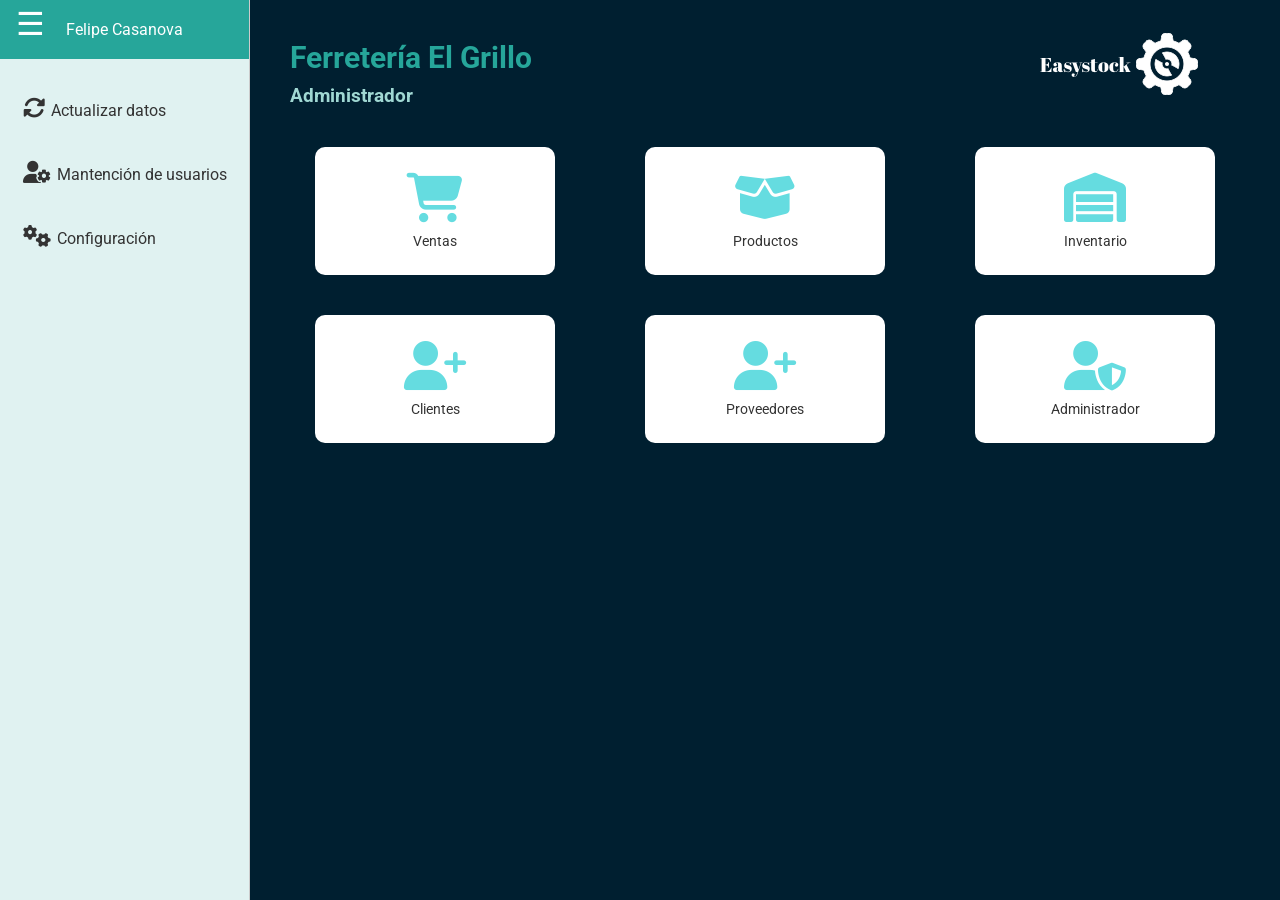
<file: index.html>
<!DOCTYPE html>
<html lang="es">
<head>
    <meta charset="utf-8" />
    <meta name="viewport" content="width=device-width, initial-scale=1.0" />
    <title>EasyStock</title>
    <link rel="preconnect" href="https://fonts.googleapis.com">
<link rel="preconnect" href="https://fonts.gstatic.com" crossorigin>
<link href="https://fonts.googleapis.com/css2?family=DM+Sans:ital,opsz,wght@0,9..40,100..1000;1,9..40,100..1000&family=Lora:ital,wght@0,400..700;1,400..700&family=Montserrat:ital,wght@0,100..900;1,100..900&family=Noto+Sans:ital,wght@0,100..900;1,100..900&family=Roboto:ital,wght@0,100..900;1,100..900&display=swap" rel="stylesheet">
 <link rel="stylesheet" href="./stylesheet.css">
 <link rel="stylesheet" href="https://cdnjs.cloudflare.com/ajax/libs/font-awesome/6.5.0/css/all.min.css">

 
</head>
<body>
    
  <div class="sidebar">
    <div class="menu-icon">&#9776;
    </div>
    <div class="user-info">Felipe Casanova
    </div>
    <div class="menu">
      <span>
        <a href="./index.html" class="menu-itemfav"><i class="fas fa-sync-alt"></i> Actualizar datos</a href="./index.html">
      </span>
     <span>
 <a href="./index.html" class="menu-itemcom"><i class="fas fa-user-cog"></i> Mantención de usuarios</a>
     </span>
     <span>
      <a href="./index.html" class="menu-itemlog"><i class="fas fa-cogs"></i> Configuración</a>
      </span>
      </div>
  </div>

    <div class="main-content">
<a href="./index.html">
         <img class="contenedor-m" src="./image/icono.png" alt="Logo">
    </a>


    <h1>Ferretería El Grillo</h1>
    <h3>Administrador</h3>
        <div class="icon-grid">
            <a class="icon-button" href="./Ventas/gestionven.html"><i class="fas fa-shopping-cart"></i>
                Ventas
            </a>
            <a class="icon-button"><i class="fas fa-box-open"></i>
                Productos
            </a>
            <a class="icon-button"><i class="fas fa-warehouse"></i>
                Inventario
            </a>
            
            <a class="icon-button" href="./Clientes/clientes.html"><i class="fas fa-user-plus"></i>
                 Clientes
            </a>

            <a class="icon-button" href="./Proveedor/Proveedor.html" target="_self"><i class="fas fa-user-plus"></i>
                 Proveedores
            </a>

            <a class="icon-button"><i class="fas fa-user-shield"></i>
                Administrador
            </a>
        </div>
    </div>
    <!--  -->
</body>
</html>
</file>
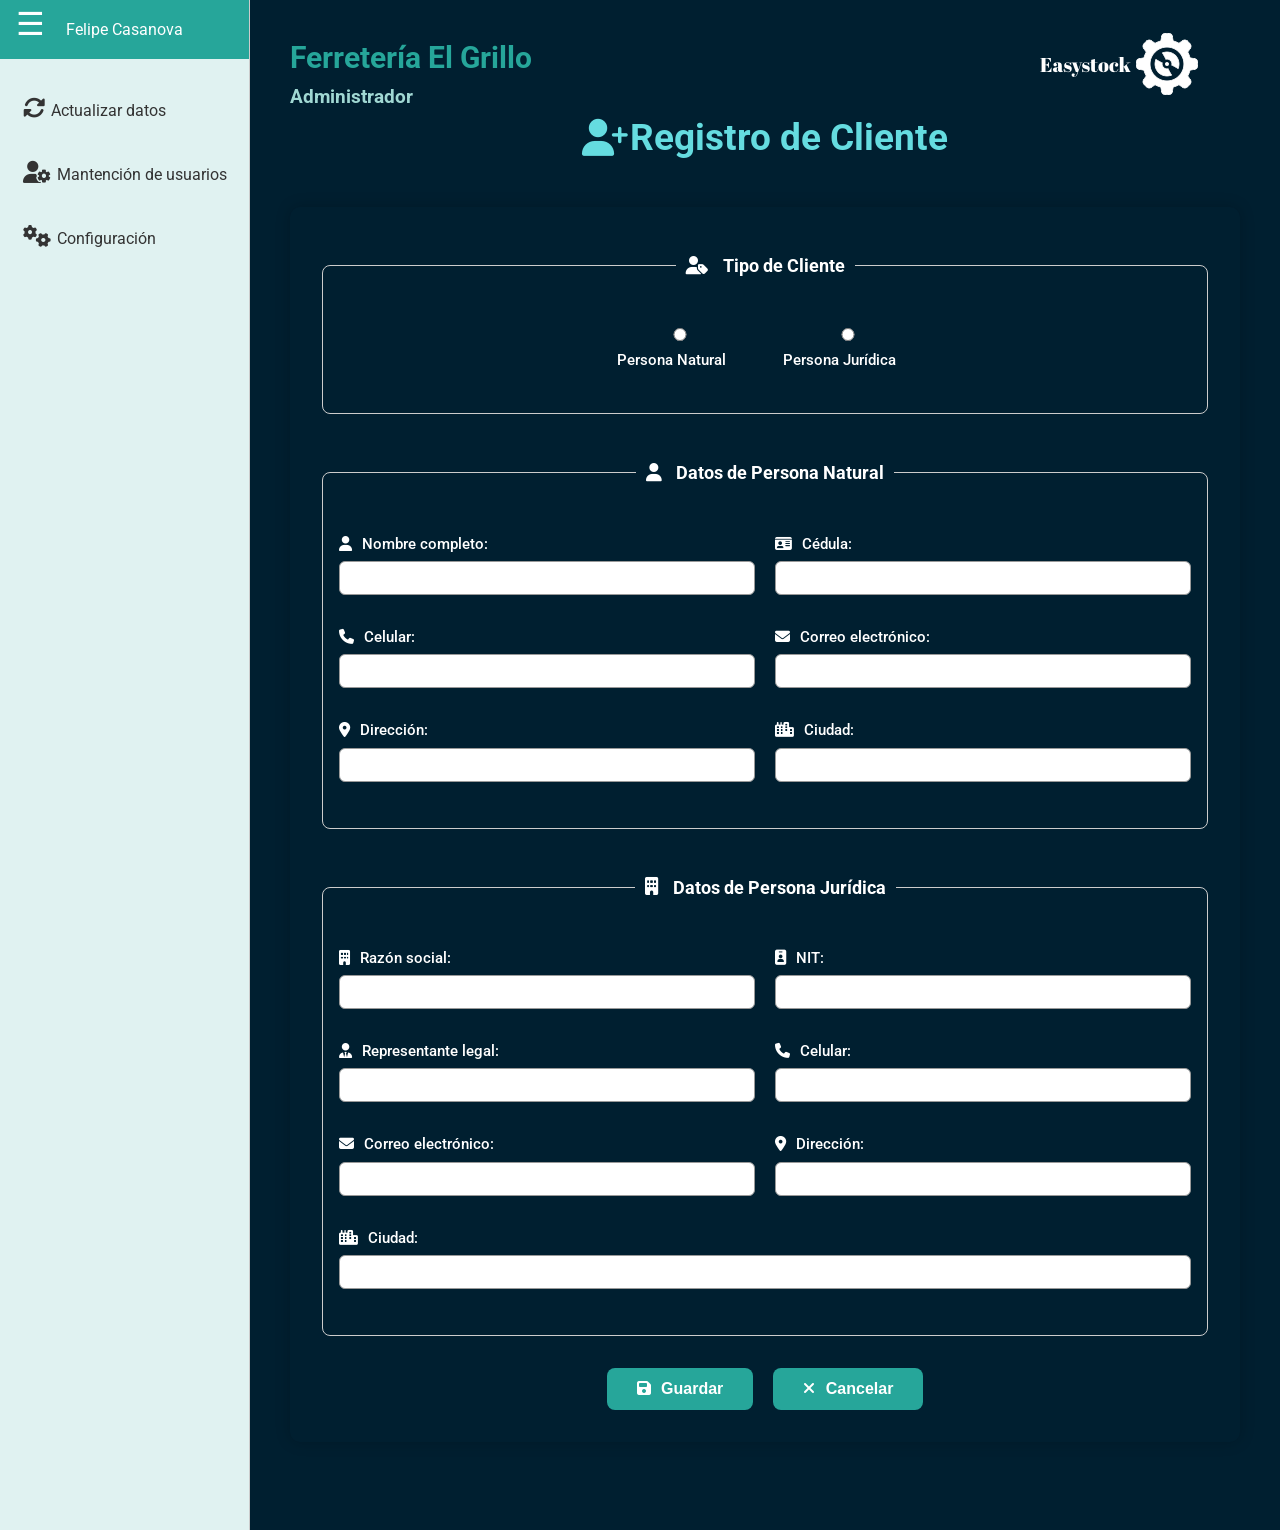
<file: Clientes/clientes.html>
<!DOCTYPE html>
<html lang="es">
<head>
  <meta charset="utf-8" />
  <meta name="viewport" content="width=device-width, initial-scale=1.0" />
  <title>EasyStock | Cliente</title>
  <link rel="preconnect" href="https://fonts.googleapis.com">
  <link rel="preconnect" href="https://fonts.gstatic.com" crossorigin>
  <link href="https://fonts.googleapis.com/css2?family=DM+Sans&family=Lora&family=Montserrat&family=Noto+Sans&family=Roboto&display=swap" rel="stylesheet">
  <link rel="stylesheet" href="../Styles/clientes.css">
  <link rel="stylesheet" href="https://cdnjs.cloudflare.com/ajax/libs/font-awesome/6.5.0/css/all.min.css">
</head>
<body>

  <div class="sidebar">
    <div class="menu-icon">&#9776;</div>
    <div class="user-info">Felipe Casanova</div>
    <div class="menu">
      <span><a href="./index.html"><i class="fas fa-sync-alt"></i> Actualizar datos</a></span>
      <span><a href="./index.html" class="menu-itemcom"><i class="fas fa-user-cog"></i> Mantención de usuarios</a></span>
      <span><a href="./index.html" class="menu-itemlog"><i class="fas fa-cogs"></i> Configuración</a></span>
    </div>
  </div>

  <div class="main-content">
    <a href="./index.html">
      <img class="contenedor-m" src="../image/icono.png" alt="Logo">
    </a>

    <h1>Ferretería El Grillo</h1>
    <h4>Administrador</h4>

    <div class="registro">
      <h3><i class="fas fa-user-plus"></i> Registro de Cliente</h3>
    </div>

    <form action="#" method="POST" class="formulario-cliente" onsubmit="mostrarAlerta(); return false;">
      
      <fieldset>
        <legend><i class="fas fa-user-tag"></i> Tipo de Cliente</legend>
        <div class="grupo-radio">
          <label><input type="radio" name="tipo_cliente" value="Persona Natural"> Persona Natural</label>
          <label><input type="radio" name="tipo_cliente" value="Persona Jurídica"> Persona Jurídica</label>
        </div>
      </fieldset>

      <fieldset>
        <legend><i class="fas fa-user"></i> Datos de Persona Natural</legend>
        
        <div class="form-row">
          <div class="form-group">
            <label for="nombre"><i class="fas fa-user"></i> Nombre completo:</label>
            <input type="text" id="nombre" name="nombre">
          </div>
          <div class="form-group">
            <label for="cedula"><i class="fas fa-id-card"></i> Cédula:</label>
            <input type="text" id="cedula" name="cedula">
          </div>
        </div>

        <div class="form-row">
          <div class="form-group">
            <label for="celular"><i class="fas fa-phone"></i> Celular:</label>
            <input type="tel" id="celular" name="celular">
          </div>
          <div class="form-group">
            <label for="email"><i class="fas fa-envelope"></i> Correo electrónico:</label>
            <input type="email" id="email" name="email">
          </div>
        </div>

        <div class="form-row">
          <div class="form-group">
            <label for="direccion"><i class="fas fa-map-marker-alt"></i> Dirección:</label>
            <input type="text" id="direccion" name="direccion">
          </div>
          <div class="form-group">
            <label for="ciudad"><i class="fas fa-city"></i> Ciudad:</label>
            <input type="text" id="ciudad" name="ciudad">
          </div>
        </div>
      </fieldset>

       <fieldset>
        <legend><i class="fas fa-building"></i> Datos de Persona Jurídica</legend>

        <div class="form-row">
          <div class="form-group">
            <label for="razon_social"><i class="fas fa-building"></i> Razón social:</label>
            <input type="text" id="razon_social" name="razon_social">
          </div>
          <div class="form-group">
            <label for="nit"><i class="fas fa-id-badge"></i> NIT:</label>
            <input type="text" id="nit" name="nit">
          </div>
        </div>

        <div class="form-row">
          <div class="form-group">
            <label for="representante"><i class="fas fa-user-tie"></i> Representante legal:</label>
            <input type="text" id="representante" name="representante">
          </div>
          <div class="form-group">
            <label for="celular_juridico"><i class="fas fa-phone"></i> Celular:</label>
            <input type="tel" id="celular_juridico" name="celular_juridico">
          </div>
        </div>

        <div class="form-row">
          <div class="form-group">
            <label for="email_juridico"><i class="fas fa-envelope"></i> Correo electrónico:</label>
            <input type="email" id="email_juridico" name="email_juridico">
          </div>
          <div class="form-group">
            <label for="direccion_juridico"><i class="fas fa-map-marker-alt"></i> Dirección:</label>
            <input type="text" id="direccion_juridico" name="direccion_juridico">
          </div>
        </div>

        <div class="form-row">
          <div class="form-group">
            <label for="ciudad_juridico"><i class="fas fa-city"></i> Ciudad:</label>
            <input type="text" id="ciudad_juridico" name="ciudad_juridico">
          </div>
        </div>
      </fieldset>

      
      <div class="form-buttons">
        <button type="submit" class="btn-guardar">
          <i class="fas fa-save"></i> Guardar
        </button>
        <button type="reset" class="btn-cancelar">
          <i class="fas fa-times"></i> Cancelar
        </button>
      </div>

    </form>
  </div>
</body>
</html>
</file>
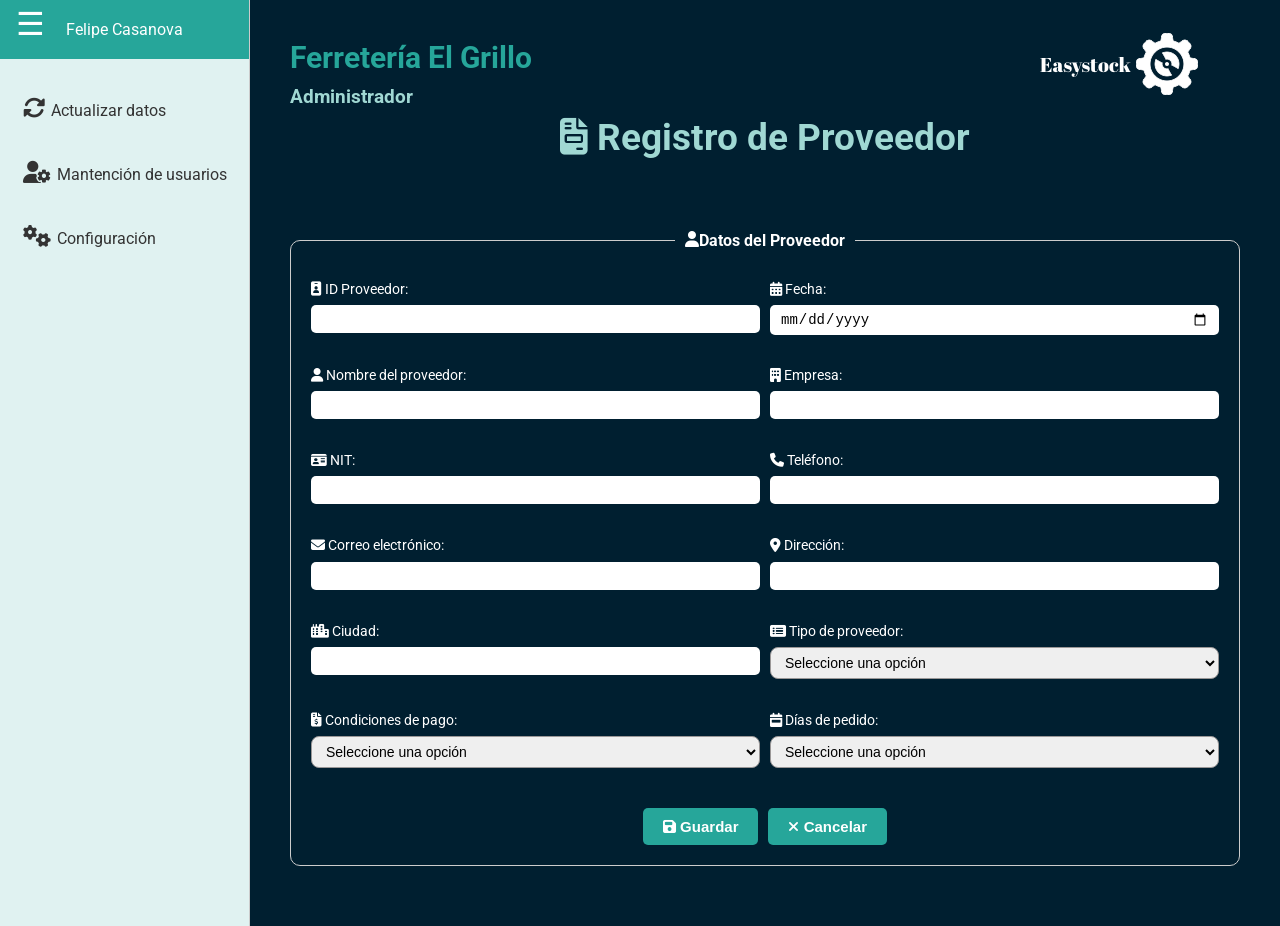
<file: Proveedor/proveedor.html>
<!DOCTYPE html>
<html lang="es">
<head>
  <meta charset="utf-8" />
  <meta name="viewport" content="width=device-width, initial-scale=1.0" />
  <title>EasyStock | Proveedor</title>
  
  <link rel="preconnect" href="https://fonts.googleapis.com">
  <link rel="preconnect" href="https://fonts.gstatic.com" crossorigin>
  <link href="https://fonts.googleapis.com/css2?family=DM+Sans&family=Lora&family=Montserrat&family=Noto+Sans&family=Roboto&display=swap" rel="stylesheet">
  <link rel="stylesheet" href="../Styles/proveedor.css">
  <link rel="stylesheet" href="https://cdnjs.cloudflare.com/ajax/libs/font-awesome/6.5.0/css/all.min.css">
</head>
<body>

  <div class="sidebar">
    <div class="menu-icon">&#9776;</div>
    <div class="user-info">Felipe Casanova</div>
    <div class="menu">
      <span><a href="./index.html"><i class="fas fa-sync-alt"></i> Actualizar datos</a></span>
      <span><a href="./index.html" class="menu-itemcom"><i class="fas fa-user-cog"></i> Mantención de usuarios</a></span>
      <span><a href="./index.html" class="menu-itemlog"><i class="fas fa-cogs"></i> Configuración</a></span>
    </div>
  </div>

  <div class="main-content">
    <a href="./index.html">
      <img class="contenedor-m" src="../image/icono.png" alt="Logo">
    </a>

    <h1>Ferretería El Grillo</h1>
    <h4>Administrador</h4>

    <div class="registro">
      <h3><i class="fas fa-file-invoice"></i> Registro de Proveedor</h3>
    </div>

    <form action="#" method="post">
      <fieldset class="grupo-campo">
        <legend><i class="fas fa-user"></i> Datos del Proveedor</legend>

        <div class="form-container">
          <div class="form-grupo corto">
            <label for="id_proveedor"><i class="fas fa-id-badge"></i> ID Proveedor:</label>
            <input type="text" id="id_proveedor" name="id_proveedor">
          </div>
          <div class="form-grupo corto">
            <label for="fecha"><i class="fas fa-calendar-alt"></i> Fecha:</label>
            <input type="date" id="fecha" name="fecha">
          </div>
        </div>

        <div class="form-container">
          <div class="form-grupo">
            <label for="nombre"><i class="fas fa-user"></i> Nombre del proveedor:</label>
            <input type="text" id="nombre" name="nombre" required>
          </div>

          <div class="form-grupo">
            <label for="empresa"><i class="fas fa-building"></i> Empresa:</label>
            <input type="text" id="empresa" name="empresa" required>
          </div>

          <div class="form-grupo">
            <label for="nit"><i class="fas fa-id-card"></i> NIT:</label>
            <input type="text" id="nit" name="nit" required>
          </div>

          <div class="form-grupo">
            <label for="telefono"><i class="fas fa-phone"></i> Teléfono:</label>
            <input type="tel" id="telefono" name="telefono" required>
          </div>

          <div class="form-grupo">
            <label for="correo"><i class="fas fa-envelope"></i> Correo electrónico:</label>
            <input type="email" id="correo" name="correo">
          </div>

          <div class="form-grupo">
            <label for="direccion"><i class="fas fa-map-marker-alt"></i> Dirección:</label>
            <input type="text" id="direccion" name="direccion">
          </div>

          <div class="form-grupo">
            <label for="ciudad"><i class="fas fa-city"></i> Ciudad:</label>
            <input type="text" id="ciudad" name="ciudad">
          </div>

          <div class="form-grupo">
            <label for="tipo_proveedor"><i class="fas fa-list-alt"></i> Tipo de proveedor:</label>
            <select id="tipo_proveedor" name="tipo_proveedor" required>
              <option value="">Seleccione una opción</option>
              <option value="nacional">Nacional</option>
              <option value="internacional">Internacional</option>
              <option value="local">Local</option>
              <option value="mayorista">Mayorista</option>
              <option value="minorista">Minorista</option>
            </select>
          </div>

          <div class="form-grupo">
            <label for="condicionesPago"><i class="fas fa-file-invoice-dollar"></i> Condiciones de pago:</label>
            <select id="condicionesPago" name="condicionesPago">
              <option selected disabled>Seleccione una opción</option>
              <option value="contado">Contado</option>
              <option value="credito">Crédito</option>
              <option value="otros">Otros</option>
            </select>
          </div>

          <div class="form-grupo">
            <label for="diasdepedido"><i class="fas fa-calendar-week"></i> Días de pedido:</label>
            <select id="diasdepedido" name="diasdepedido">
              <option selected disabled>Seleccione una opción</option>
              <option value="lunes_jueves">Lunes y jueves</option>
              <option value="martes_miercoles">Martes y miércoles</option>
              <option value="viernes">Viernes</option>
            </select>
          </div>
        </div>

        
        <div class="form-buttons">
          <button type="submit" class="btn-guardar"><i class="fas fa-save"></i> Guardar</button>
          <button type="reset" class="btn-cancelar"><i class="fas fa-times"></i> Cancelar</button>
        </div>

      </fieldset>
    </form>
  </div>

</body>
</html>
</file>
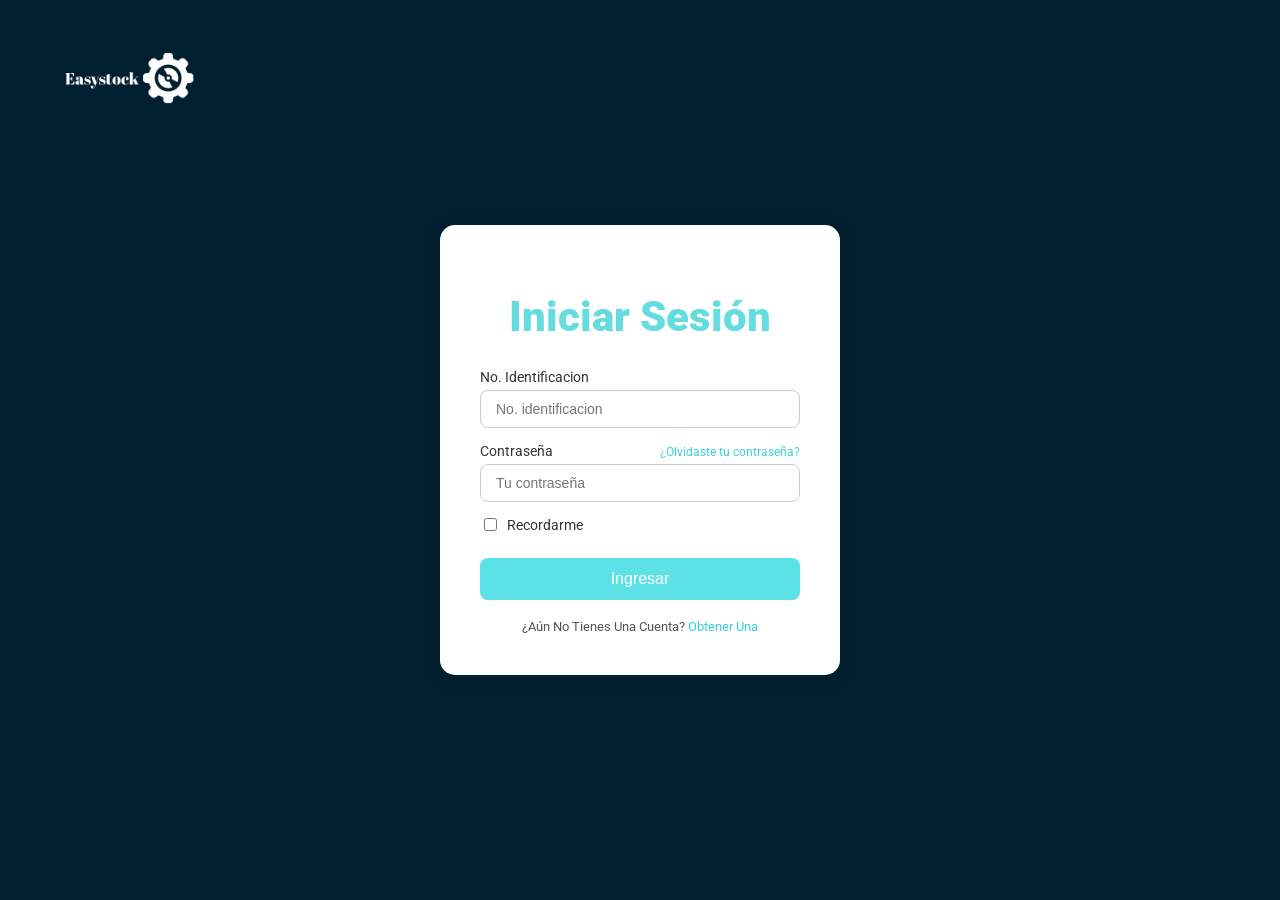
<file: Public/login.html>
<!DOCTYPE html>
<html lang="es">
<head>
    <meta charset="UTF-8">
    <meta name="viewport" content="width=device-width, initial-scale=1.0">
    <title>EasyStock | Login</title>
    <link rel="preconnect" href="https://fonts.googleapis.com">
<link rel="preconnect" href="https://fonts.gstatic.com" crossorigin>
<link href="https://fonts.googleapis.com/css2?family=DM+Sans:ital,opsz,wght@0,9..40,100..1000;1,9..40,100..1000&family=Lora:ital,wght@0,400..700;1,400..700&family=Montserrat:ital,wght@0,100..900;1,100..900&family=Noto+Sans:ital,wght@0,100..900;1,100..900&family=Roboto:ital,wght@0,100..900;1,100..900&display=swap" rel="stylesheet">
    <link rel="stylesheet" href="../Styles/login.css">
</head>


<body>
    <a href="../Public/login.html">
         <img class="contenedor-m" src="./../image/icono.png" alt="Logo">
    </a>


    <div class="login-container">
        <div class="login-card">
 <h1 class="Iniciar_name">Iniciar Sesión</h1>
        <form action="../Public/Inicio.html" method="post" class="formulario" novalidate>

            <label for="identificacion">No. Identificacion</label>
                <input type="text" id="identificacion" placeholder="No. identificacion" name="identificacion" required>            

                <div class="password-section">
                    <label for="password">Contraseña</label>
                     <a href="../Public/olvide.html" class="forgot-password">¿Olvidaste tu contraseña?</a>
                </div>
                
                <input type="password" id="password" placeholder="Tu contraseña" name="password" required>

                <div class="recordarme">
                     <input type="checkbox" id="remember" name="remember">
                    <label for="remember">Recordarme</label>
                </div>
                
            <input type="submit" class="boton"  value="Ingresar">
        </form>
     
        <div class="register-text">¿Aún No Tienes Una Cuenta?
            <a href="./registro.html"> Obtener Una</a>
        </div>
    </div>    
</body>
</file>
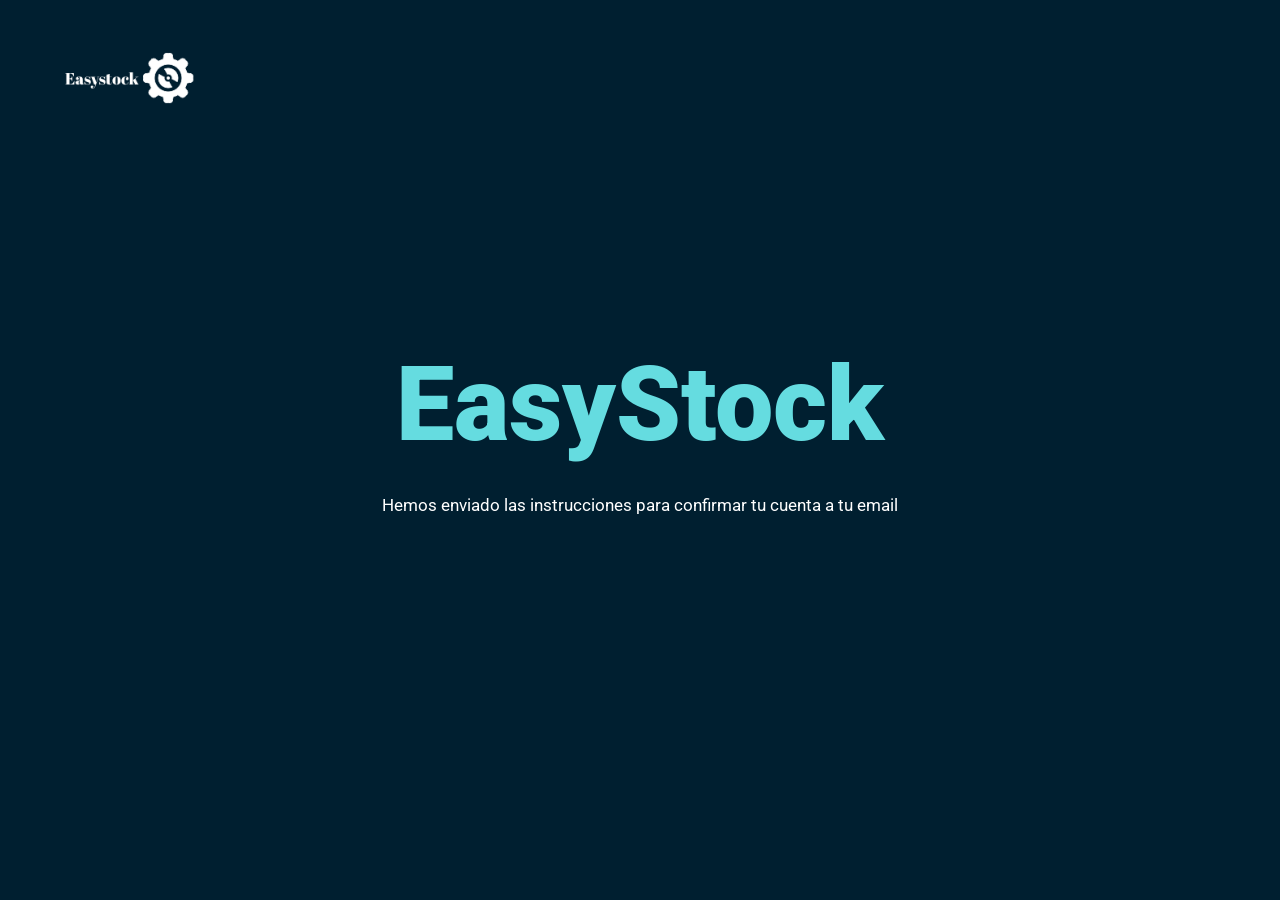
<file: Public/mensaje.html>
<!DOCTYPE html>
<html lang="es">
<head>
    <meta charset="UTF-8">
    <meta name="viewport" content="width=device-width, initial-scale=1.0">
    <title>EasyStock | Recuperar Contraseña</title>
    <link rel="preconnect" href="https://fonts.googleapis.com">
    <link rel="preconnect" href="https://fonts.gstatic.com" crossorigin>
    <link href="https://fonts.googleapis.com/css2?family=DM+Sans:ital,opsz,wght@0,9..40,100..1000;1,9..40,100..1000&family=Lora:ital,wght@0,400..700;1,400..700&family=Montserrat:ital,wght@0,100..900;1,100..900&family=Noto+Sans:ital,wght@0,100..900;1,100..900&family=Roboto:ital,wght@0,100..900;1,100..900&display=swap" rel="stylesheet">
    <link rel="stylesheet" href="../Styles/olvide.css">
</head>


<body>
     <a href="../Public/login.html">
         <img class="contenedor-m" src="../image/icono.png" alt="Logo">
    </a>
     <div class="container">
        <div class="logos">
            <h1 class="logo">EasyStock</h1>
        </div>
      
        <p class="descripcion-pagina">Hemos enviado las instrucciones para confirmar tu cuenta a tu email</p>
       

    </div>
</div>
</body>
</html>
</file>
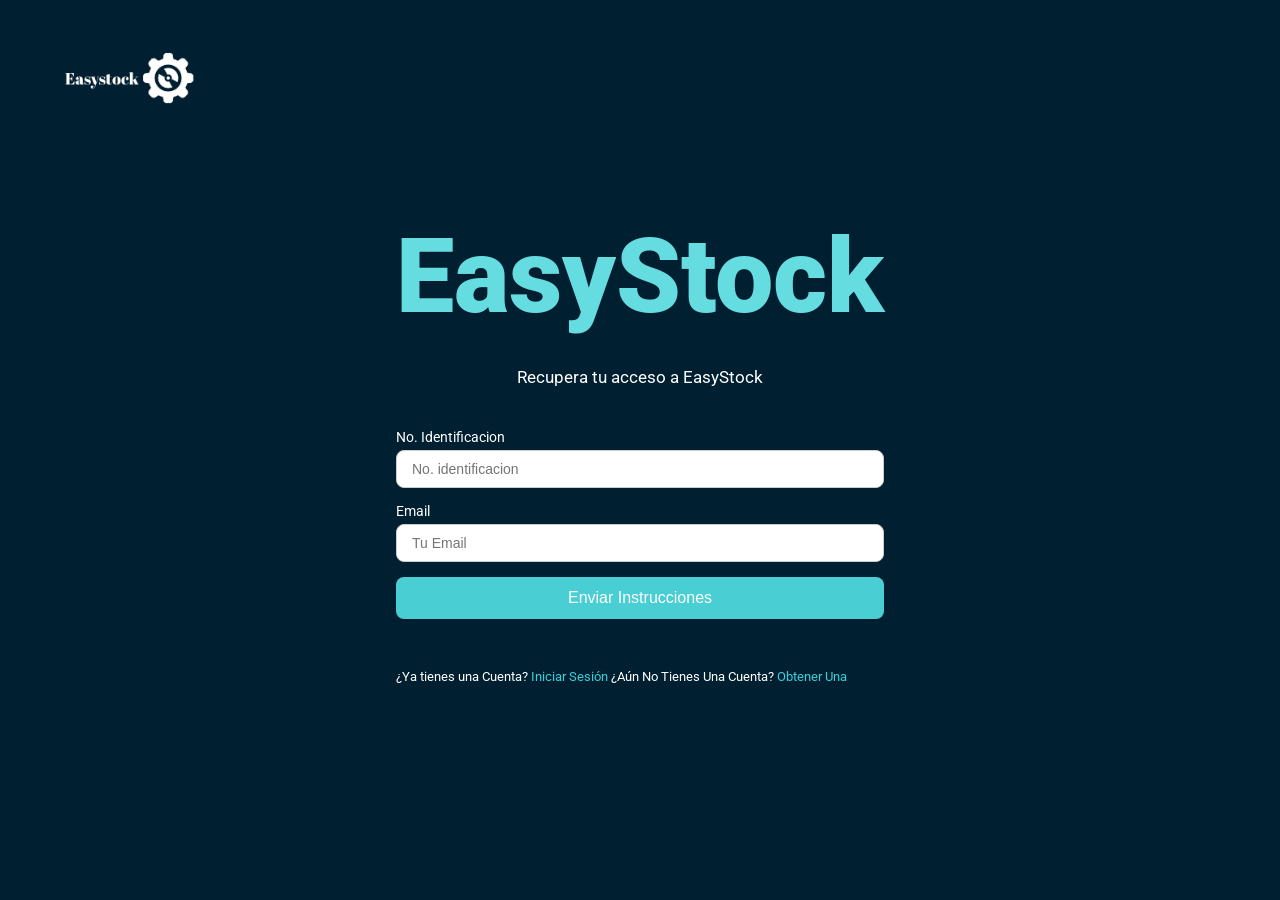
<file: Public/olvide.html>
<!DOCTYPE html>
<html lang="es">
<head>
    <meta charset="UTF-8">
    <meta name="viewport" content="width=device-width, initial-scale=1.0">
    <title>EasyStock | Recuperar Contraseña</title>
    <link rel="preconnect" href="https://fonts.googleapis.com">
    <link rel="preconnect" href="https://fonts.gstatic.com" crossorigin>
    <link href="https://fonts.googleapis.com/css2?family=DM+Sans:ital,opsz,wght@0,9..40,100..1000;1,9..40,100..1000&family=Lora:ital,wght@0,400..700;1,400..700&family=Montserrat:ital,wght@0,100..900;1,100..900&family=Noto+Sans:ital,wght@0,100..900;1,100..900&family=Roboto:ital,wght@0,100..900;1,100..900&display=swap" rel="stylesheet">
    <link rel="stylesheet" href="../Styles/olvide.css">
</head>


<body>
     <a href="../Public/login.html">
         <img class="contenedor-m" src="../image/icono.png" alt="Logo">
    </a>
     <div class="container">
        <div class="logos">
            <h1 class="logo">EasyStock</h1>
        </div>
      
        <p class="descripcion-pagina">Recupera tu acceso a EasyStock</p>

        <form action="../Public/mensaje.html" method="post" class="formulario" novalidate>
            <div class="campo">
                <label for="identificacion">No. Identificacion</label>
                <input type="text" id="identificacion" placeholder="No. identificacion" name="identificacion" required>
                <label for="email">Email</label>
                <input type="email" id="email" placeholder="Tu Email" name="email" required>
            </div>
            <input type="submit" class="boton"  value="Enviar Instrucciones">
        </form>

        <div class="register-text">
            ¿Ya tienes una Cuenta?
            <a href="../Public/login.html"> Iniciar Sesión</a>
           ¿Aún No Tienes Una Cuenta?
            <a href="../Public/registro.html">Obtener Una</a>
        </div>
    </div>
</div>
</body>
</html>
</file>
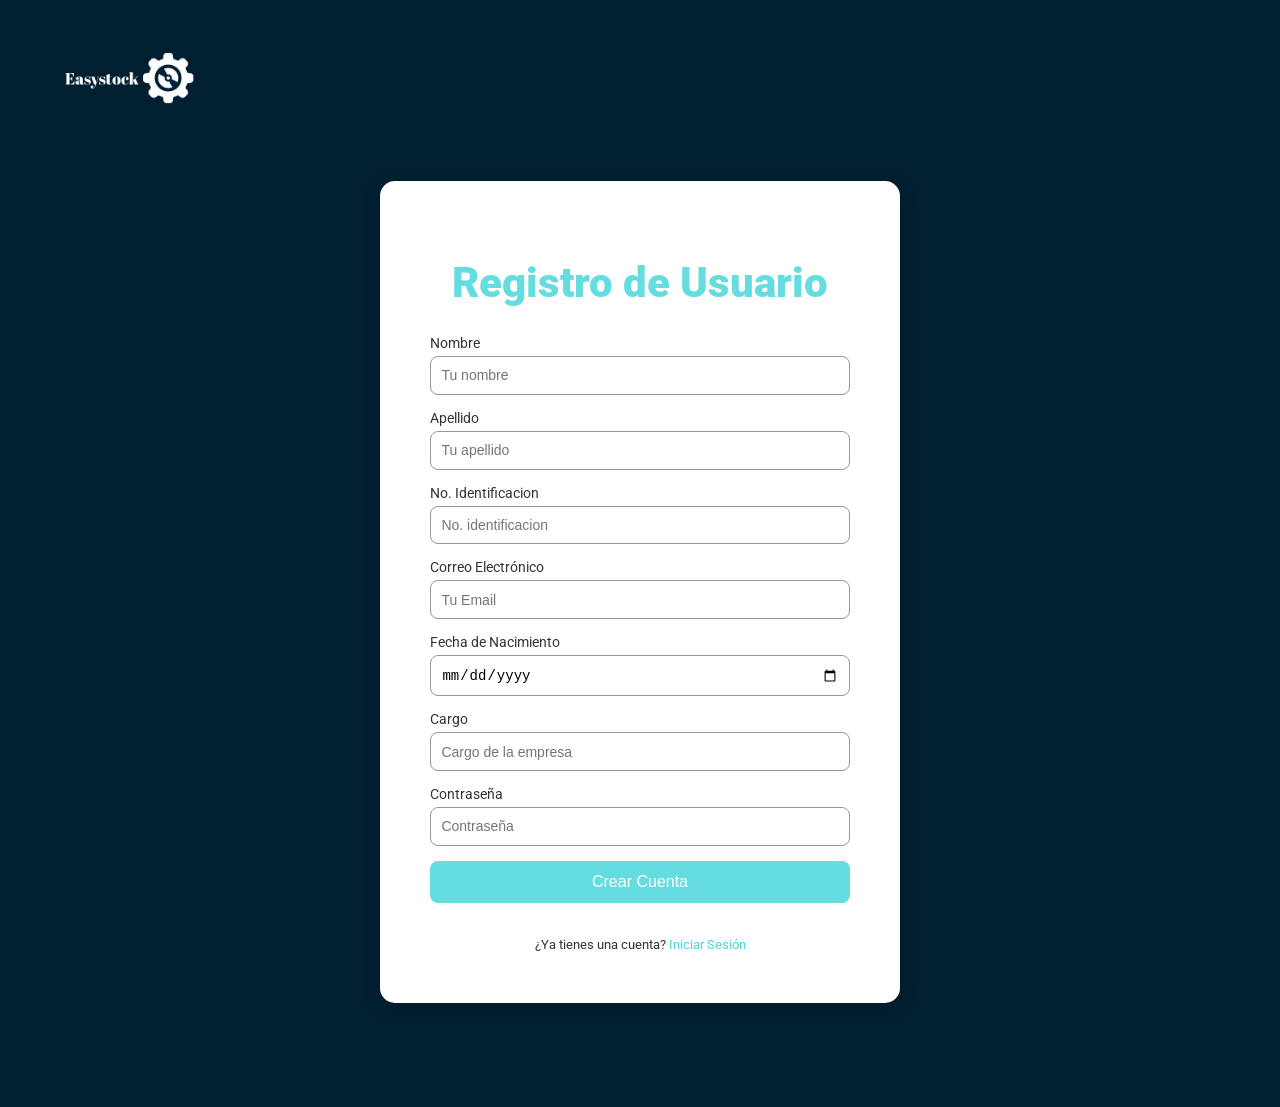
<file: Public/registro.html>
<!DOCTYPE html>
<html lang="es">
<head>
    <meta charset="UTF-8">
    <meta name="viewport" content="width=device-width, initial-scale=1.0">
    <title>EasyStock | Registro</title>
    <link rel="preconnect" href="https://fonts.googleapis.com">
<link rel="preconnect" href="https://fonts.gstatic.com" crossorigin>
<link href="https://fonts.googleapis.com/css2?family=DM+Sans:ital,opsz,wght@0,9..40,100..1000;1,9..40,100..1000&family=Lora:ital,wght@0,400..700;1,400..700&family=Montserrat:ital,wght@0,100..900;1,100..900&family=Noto+Sans:ital,wght@0,100..900;1,100..900&family=Roboto:ital,wght@0,100..900;1,100..900&display=swap" rel="stylesheet">
    <link rel="stylesheet" href="../Styles/registro.css">
</head>
<body>
    <a href="../Public/login.html">
         <img class="contenedor-m" src="./../image/icono.png" alt="Logo">
    </a>

    <div class="login-container">
        <div class="login-card">
 <h1 class="registro_name">Registro de Usuario</h1>
        <form action="./login.html" method="post" class="formulario" novalidate>
            
           <label for="nombre">Nombre</label>
                <input type="text" id="nombre" placeholder="Tu nombre" name="nombre" required>

            <label for="apellido">Apellido</label>
                <input type="text" id="apellido" placeholder="Tu apellido" name="apellido" required>
            
            <label for="identificacion">No. Identificacion</label>
                <input type="text" id="identificacion" placeholder="No. identificacion" name="identificacion" required>

            <label for="email">Correo Electrónico</label>
                <input type="email" id="email" placeholder="Tu Email" name="email" required>

            <label for="fecha">Fecha de Nacimiento</label>
                <input type="date" id="fecha"  name="fecha" required>
            
            <label for="cargo">Cargo</label>
                <input type="text" id="cargo"  placeholder="Cargo de la empresa" name="Cargo" required>
           
            <label for="Contraseña">Contraseña</label>
                <input type="password" id="password" placeholder="Contraseña" name="password" required>

                
            <input type="submit" class="boton"  value="Crear Cuenta">
        </form>
     
        <div class="register-text">¿Ya tienes una cuenta?
            <a href="./login.html"> Iniciar Sesión</a>
        </div>
        
    </div>
    
    </body>

</html>
</file>
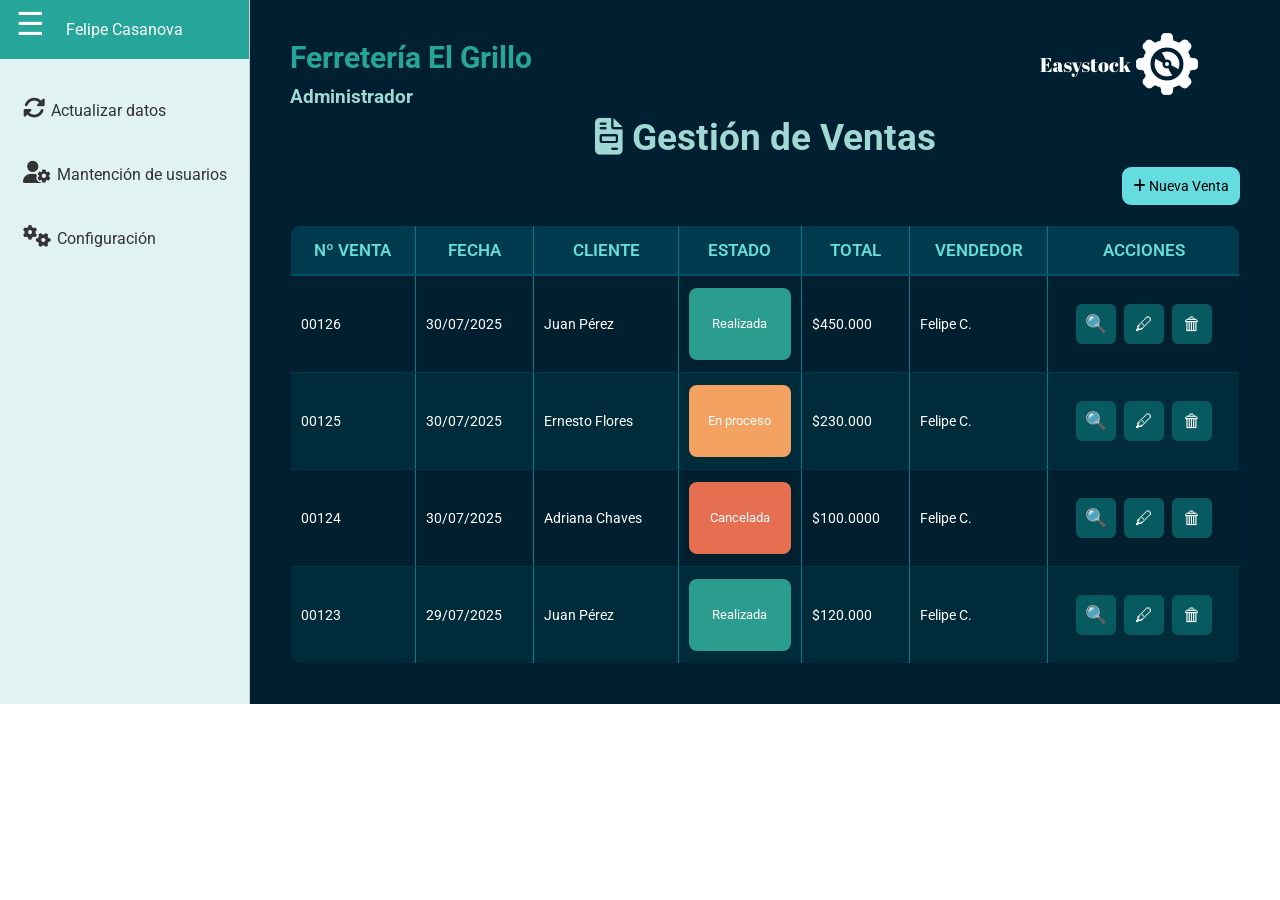
<file: Ventas/gestionven.html>
<!DOCTYPE html>
<html lang="es">
<head>
    <meta charset="utf-8" />
    <meta name="viewport" content="width=device-width, initial-scale=1.0" />
    <title>EasyStock | Gestión de Ventas</title>
    <link rel="preconnect" href="https://fonts.googleapis.com">
<link rel="preconnect" href="https://fonts.gstatic.com" crossorigin>
<link href="https://fonts.googleapis.com/css2?family=DM+Sans:ital,opsz,wght@0,9..40,100..1000;1,9..40,100..1000&family=Lora:ital,wght@0,400..700;1,400..700&family=Montserrat:ital,wght@0,100..900;1,100..900&family=Noto+Sans:ital,wght@0,100..900;1,100..900&family=Roboto:ital,wght@0,100..900;1,100..900&display=swap" rel="stylesheet">



<!-- jQuery -->
<script src="https://code.jquery.com/jquery-3.7.0.min.js"></script>

<!-- DataTables CSS -->
<link rel="stylesheet" href="https://cdn.datatables.net/1.13.4/css/jquery.dataTables.min.css">

<!-- DataTables JS -->
<script src="https://cdn.datatables.net/1.13.4/js/jquery.dataTables.min.js"></script>



<link rel="stylesheet" href="../Styles/gestionven.css">
 <link rel="stylesheet" href="https://cdnjs.cloudflare.com/ajax/libs/font-awesome/6.5.0/css/all.min.css">
</head>
<body>
  <div class="sidebar">
    <div class="menu-icon">&#9776;
    </div>
    <div class="user-info">Felipe Casanova
    </div>
    <div class="menu">
      <span>
        <a href="../index.html"><i class="fas fa-sync-alt"></i> Actualizar datos</a>
      </span>
     <span>
 <a href="../index.html" class="menu-itemcom"><i class="fas fa-user-cog"></i> Mantención de usuarios</a>
     </span>
     <span>
      <a href="../index.html" class="menu-itemlog"><i class="fas fa-cogs"></i> Configuración</a>
      </span>
      </div>
  </div>
  
    <div class="main-content">
<a href="../index.html">
         <img class="contenedor-m" src="../image/icono.png" alt="Logo">
    </a>

    <h1>Ferretería El Grillo</h1>
    <h4>Administrador</h4>


   
  <section class="ventas-container">
    <div class="GestionVentas"><h3><i class="fas fa-file-invoice"></i> Gestión de Ventas</h3>
    </div>
<div class="ventas-header">
      
  <div class="boton-nueva-venta">
  <a href="./registroven.html">
    <button class="btn-nueva-venta"><i class="fas fa-plus"></i> Nueva Venta</button>
  </a>
  </div>

</div>


    <table class="tabla-ventas">
      <thead>
        <tr>
          <th>Nº VENTA</th>
          <th>FECHA</th>
          <th>CLIENTE</th>
          <th>ESTADO</th>
          <th>TOTAL</th>
          <th>VENDEDOR</th>
          <th>ACCIONES</th>
        </tr>
      </thead>
      <tbody>
        <tr>
          <td>00126</td>
          <td>30/07/2025</td>
          <td>Juan Pérez</td>
          <td><span class="estado_realizada">Realizada</span></td>
          <td>$450.000</td>
          <td>Felipe C.</td>
          <td>
            <div class="acciones">
              <button class="btn-ver">🔍</button>
              <button class="btn-editar">🖊</button>
              <button class="btn-cancelar">🗑</button>
            </div>
          </td>
          
        </tr>
      <tr>
          <td>00125</td>
          <td>30/07/2025</td>
          <td>Ernesto Flores</td>
          <td><span class="estado_en_proceso">En proceso</span></td>
          <td>$230.000</td>
          <td>Felipe C.</td>
          <td>
            <div class="acciones">
              <button class="btn-ver">🔍</button>
              <button class="btn-editar">🖊</button>
              <button class="btn-cancelar">🗑</button>
            </div>
          </td>
        </tr>
        <tr>
          <td>00124</td>
          <td>30/07/2025</td>
          <td>Adriana Chaves</td>
          <td><span class="estado_cancelada">Cancelada</span></td>
          <td>$100.0000</td>
          <td>Felipe C.</td>
          <td>
            <div class="acciones">
              <button class="btn-ver">🔍</button>
              <button class="btn-editar">🖊</button>
              <button class="btn-cancelar">🗑</button>
            </div>
          </td>
        </tr>
        <tr>
          <td>00123</td>
          <td>29/07/2025</td>
          <td>Juan Pérez</td>
          <td><span class="estado_realizada">Realizada</span></td>
          <td>$120.000</td>
          <td>Felipe C.</td>
          <td>
            <div class="acciones">
              <button class="btn-ver">🔍</button>
              <button class="btn-editar">🖊</button>
              <button class="btn-cancelar">🗑</button>
            </div>
          </td>
        </tr>
        
      </tbody>
    </table>
  </section>

<script>
  $(document).ready(function () {
    $('.tabla-ventas').DataTable({
      pageLength: 4,
      lengthMenu: [ [4, 8, 10], [4, 8, 10] ],
      language: {
        url: '//cdn.datatables.net/plug-ins/1.13.4/i18n/es-ES.json'
      }
    });
  });
</script>
</body>
</html>
</file>
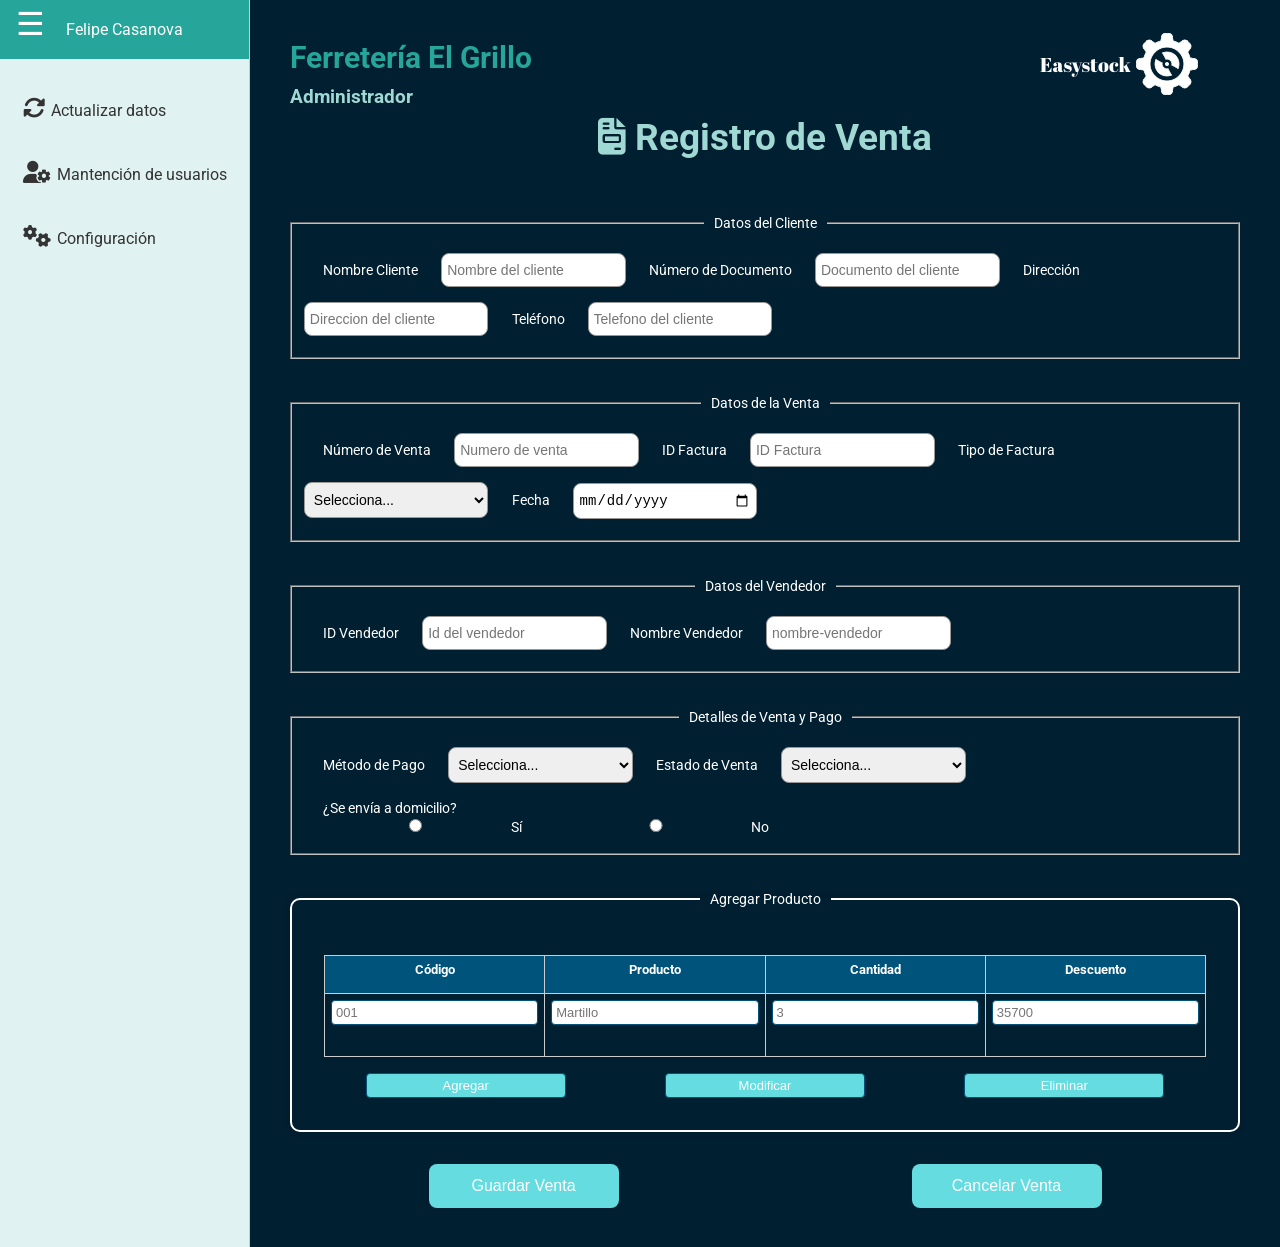
<file: Ventas/registroven.html>
<!DOCTYPE html>
<html lang="es">
<head>
    <meta charset="utf-8" />
    <meta name="viewport" content="width=device-width, initial-scale=1.0" />
    <title>EasyStock | Registro de Ventas</title>
    <link rel="preconnect" href="https://fonts.googleapis.com">
<link rel="preconnect" href="https://fonts.gstatic.com" crossorigin>
<link href="https://fonts.googleapis.com/css2?family=DM+Sans:ital,opsz,wght@0,9..40,100..1000;1,9..40,100..1000&family=Lora:ital,wght@0,400..700;1,400..700&family=Montserrat:ital,wght@0,100..900;1,100..900&family=Noto+Sans:ital,wght@0,100..900;1,100..900&family=Roboto:ital,wght@0,100..900;1,100..900&display=swap" rel="stylesheet">
 <link rel="stylesheet" href="../Styles/registroven.css">
 <link rel="stylesheet" href="https://cdnjs.cloudflare.com/ajax/libs/font-awesome/6.5.0/css/all.min.css">
</head>
<body>
    
  <div class="sidebar">
    <div class="menu-icon">&#9776;
    </div>
    <div class="user-info">Felipe Casanova
    </div>
    <div class="menu">
      <span>
        <a href="../index.html"><i class="fas fa-sync-alt"></i> Actualizar datos</a href="./index.html">
      </span>
     <span>
 <a href="../index.html" class="menu-itemcom"><i class="fas fa-user-cog"></i> Mantención de usuarios</a>
     </span>
     <span>
      <a href="../index.html" class="menu-itemlog"><i class="fas fa-cogs"></i> Configuración</a>
      </span>
      </div>
  </div>

    <div class="main-content">
<a href="../index.html">
         <img class="contenedor-m" src="../image/icono.png" alt="Logo">
    </a>

    <h1>Ferretería El Grillo</h1>
    <h4>Administrador</h4>

<!-- REGISTRO DE VENTA -->
    <div class="registro"><h3><i class="fas fa-file-invoice"></i> Registro de Venta</h3>
    </div>


  <form action="../Ventas/gestionven.html" method="post" class="formulario" novalidate>
    
    <fieldset>
        <legend>Datos del Cliente</legend>

            <div>
                <label for="nombre-cliente">Nombre Cliente</label>
                <input type="text" id="nombre-cliente" placeholder="Nombre del cliente" name="nombre" required>
            
                <label for="documento">Número de Documento</label>
                <input type="text" id="documento" placeholder="Documento del cliente" name="documento" required>

                <label for="direccion">Dirección</label>
                <input type="text" id="direccion" placeholder="Direccion del cliente" name="direccion" required>
        
                <label for="telefono">Teléfono</label>
                <input type="tel" id="telefono" placeholder="Telefono del cliente" name="telefono" required>
            </div>
    </fieldset>

    <fieldset>
        <legend>Datos de la Venta</legend>
    <div>

            <label for="numero-venta">Número de Venta</label>
            <input type="text" id="numero-venta" placeholder="Numero de venta" name="numero-venta" required>
        
            <label for="id-factura">ID Factura</label>
            <input type="text" id="id-factura" placeholder="ID Factura" name="id-factura" required>
        
            <label for="tipo-factura">Tipo de Factura</label>
                <select id="tipo-factura">
                    <option value="">Selecciona...</option>
                    <option value="fisica">Física</option>
                    <option value="electronica">Electrónica</option>
                </select>
            <label for="fecha">Fecha</label>
            <input type="date" id="fecha" placeholder="Fecha" name="fecha" required>
    </div>
    </fieldset>

    <fieldset>
    <legend>Datos del Vendedor</legend>
    <div>

        <label for="id-vendedor">ID Vendedor</label>
        <input type="text" id="id-vendedor" placeholder="Id del vendedor" name="id-vendedor" required>
      
        <label for="nombre-vendedor">Nombre Vendedor</label>
        <input type="text" id="nombre-vendedor" placeholder="nombre-vendedor" name="nombre-vendedor" required>
     
    </div>
    </fieldset>

    <fieldset>
    <legend>Detalles de Venta y Pago</legend>
    <div>
      
        <label for="metodo-pago">Método de Pago</label>
        <select id="metodo-pago">
            <option value="">Selecciona...</option>
            <option value="efectivo">Efectivo</option>
            <option value="tarjeta">Tarjeta</option>
            <option value="transferencia">Transferencia</option>
        </select>
        
        <label for="estado-venta">Estado de Venta</label>
        <select id="estado-venta">
            <option value="">Selecciona...</option>
            <option value="parcial">Parcial</option>
            <option value="completo">Completo</option>
        </select>
        
        <div class="grupo-radio">
    <label class="titulo-radio">¿Se envía a domicilio?</label>
    <div class="opciones-radio">
        <label><input type="radio" name="domicilio" value="sí"> Sí</label>
        <label><input type="radio" name="domicilio" value="no"> No</label>
    </div>
    </div>
        </div>
    </fieldset>

    <fieldset class="tabla-productos">
    <legend>Agregar Producto</legend>
    
    <div class="contenido-tabla">
        <table>
        <thead>
            <tr>
                <th>Código</th>
                <th>Producto</th>
                <th>Cantidad</th>
                <th>Descuento</th>
            </tr>
        </thead>
        <tbody>
            <tr>
            <td><input type="text" placeholder="001"></td>
            <td><input type="text" placeholder="Martillo"></td>
            <td><input type="number" placeholder="3" min="0"></td>
            <td><input type="number" placeholder="35700" readonly></td>
            </tr>
        </tbody>
        </table>

        <div class="contenedor-b">  
    <input type="submit" class="boton"  value="Agregar">
      <input type="submit" class="boton"  value="Modificar">
     <input type="submit" class="boton"  value="Eliminar"></div>

 

    </div>
    </fieldset>


    <div class="contenedor-b">
        
        <input type="submit" class="boton"  value="Guardar Venta">
        <input type="submit" class="boton"  value="Cancelar Venta">
    </div>

      
</form>
  
</body>
</html>
</file>
<file: stylesheet.css>
* {
      box-sizing: border-box;
      margin: 0;
      padding: 0;
    }

    body {    
      font-family: "Roboto", sans-serif;
      font-optical-sizing: auto;
      font-style: normal;
      display: flex;
      height: 100vh;
    }
    .menu-icon { /*ICONO DEL MENU*/
      position: absolute;  
      top: 5px;
      left: 1rem;
      font-size: 2rem;
      color: white;
      cursor: pointer;
      z-index: 1000;
    }
    .sidebar {
      width: 250px;
      background-color: #e0f2f1;
      display: flex;
      flex-direction: column;
      border-right: 1px solid #ccc;
    }
    .contenedor-m {  /*LOGO EASYSTOCK*/
      width: 20rem;
      }
      img.contenedor-m { /*LOGO EASYSTOCK*/
          position: absolute;
        top: -6rem;
        right: 0;
      }

    .user-info {
      background-color: #26a69a;
      color: white;
      padding: 20px;
      text-align: center;
    }

    .menu { /*AJUSTES DEL MENÚ SIDEBAR*/
      padding: 20px;
    }

    .menu i {
  padding: 2.5px;
  font-size: 1.4rem;
  color: #333;
}

    .main-content {
      flex: 1;
      background-color: #001f30;
      color: white;
      padding: 40px;
      position: relative;
    }

    .main-content h1 { /*fERRETERIA EL GRILLO*/
      font-size: 30px;
      color: #26a69a;
      margin-bottom: 10px;
    }

  .main-content h3 { /*ADMINISTRADOR*/
      color: #a0d8d3;
      margin-bottom: 40px;
    }

    .icon-grid {
        display: grid;
        grid-template-columns: repeat(3, 1fr);
        gap: 40px;
        justify-items: center;
      }

    .icon-button {
      text-align: center;
      display: flex;
      flex-direction: column;
      align-items: center;
      justify-content: center;
      background-color: white;
      color: #333;
      border: none;
      padding: 30px;
      border-radius: 10px;
      cursor: pointer;
      font-size: 14px;
      transition: transform 0.2s ease;
      width: 15rem;
      height: 8rem;
      
      
  }

.icon-button i {
  font-size: 32px;
  margin-bottom: 10px;
  color: #26a69a;
}

.icon-button span {
  font-weight: bold;
}

.icon-button:hover {
  transform: scale(1.05);
  background-color: #b2dfdb;
}

    .icon-button i {
      font-size: 50px;
      color: #9e9e9e;
    }

    .icon-button span {
      display: inline-block;
      background-color: white;
      color: black;
      margin-top: 10px;
      padding: 6px 14px;
      border-radius: 20px;
      font-size: 14px;
     
    }

span{
      display: block;
      line-height: 4rem;
    }
a {
  color: #333;
  text-decoration-line: none;

}
a:hover{
  color: #181717;
}

.icon-button i {
  color: #65dce0;
  font-size: 3.1rem;
}
</file>
<file: Styles/clientes.css>
* {
      box-sizing: border-box;
      margin: 0;
      padding: 0;
    }

    body {    
      font-family: "Roboto", sans-serif;
      font-optical-sizing: auto;
      font-style: normal;
      display: flex;
      height: 100%;
    }
    .menu-icon { /*ICONO DEL MENU*/
      position: absolute;  
      top: 5px;
      left: 1rem;
      font-size: 2rem;
      color: white;
      cursor: pointer;
      z-index: 1000;
    }
    .sidebar {
      width: 250px;
      background-color: #e0f2f1;
      display: flex;
      flex-direction: column;
      border-right: 1px solid #ccc;
    }
    .contenedor-m {  /*LOGO EASYSTOCK*/
      width: 20rem;
      }
      img.contenedor-m { /*LOGO EASYSTOCK*/
          position: absolute;
        top: -6rem;
        right: 0;
      }

    .user-info {
      background-color: #26a69a;
      color: white;
      padding: 20px;
      text-align: center;
    }

    .menu { /*AJUSTES DEL MENÚ SIDEBAR*/
      padding: 20px;
    }

    .menu i {
  padding: 2.5px;
  font-size: 1.4rem;
  color: #333;
}

    .main-content {
      flex: 1;
      background-color: #001f30;
      color: white;
      padding: 40px;
      position: relative;
      

    }

    .main-content h1 { /*fERRETERIA EL GRILLO*/
      font-size: 30px;
      color: #26a69a;
      margin-bottom: 10px;
    }

  .main-content h3 { /*ADMINISTRADOR*/
      color: #a0d8d3;
      margin-bottom: 40px;
    }
  .main-content h4 { /*ADMINISTRADOR*/
      color: #a0d8d3;
      margin-bottom: 40px;
    }

    .icon-grid {
        display: grid;
        grid-template-columns: repeat(3, 1fr);
        gap: 40px;
        justify-items: center;
      }

    .icon-button {
      text-align: center;
      display: flex;
      flex-direction: column;
      align-items: center;
      justify-content: center;
      background-color: white;
      color: #333;
      border: none;
      padding: 30px;
      border-radius: 10px;
      cursor: pointer;
      font-size: 14px;
      transition: transform 0.2s ease;
      width: 15rem;
      height: 8rem;
      
      
  }

.icon-button i {
  font-size: 32px;
  margin-bottom: 10px;
  color: #26a69a;
}

.icon-button span {
  font-weight: bold;
}

.icon-button:hover {
  transform: scale(1.05);
  background-color: #b2dfdb;
}

    .icon-button i {
      font-size: 50px;
      color: #9e9e9e;
    }

    .icon-button span {
      display: inline-block;
      background-color: white;
      color: black;
      margin-top: 10px;
      padding: 6px 14px;
      border-radius: 20px;
      font-size: 14px;
     
    }

span{
      display: block;
      line-height: 4rem;
    }
a {
  color: #333;
  text-decoration-line: none;

}
a:hover{
  color: #181717;
}

.icon-button i {
  color: #65dce0;
  font-size: 3.1rem;
}

.registro h3 {
  display: flex;
  align-items: center;
  justify-content: center;
  gap: 0.1rem; 
  font-size: 2.3rem;
  color: #65dce0;
  margin-top: -2rem;
}

.registro h3 i {
  font-size: 2.3rem;
}

h4 {
  color: #65dce0;
  font-size: 1.2rem;
  text-align: left;
}

fieldset {
  padding: 6px 12px;
  margin-bottom: 20px;
}

legend {
    display: flex;
    justify-content: center;
    text-align: center;
    font-size: 14px;
    top: -10px;
    left: 8px;
    padding: 1rem 10px;
}
.fila {
  display: grid;
  grid-template-columns: repeat(auto-fit, minmax(200px, 1fr)); 
  gap: 10px;
}

label {
  text-align: left;
  margin-bottom: 4px;
  font-size: 14px;
  color: #ffffff;
  padding: 0.2rem 0; 
}

input, select {
  width: 100%;
  padding: 6px 10px;
  margin-bottom: 10px; 
  border: 1px solid #9a9797;
  border-radius: 8px;
  font-size: 14px;
  box-sizing: border-box;
}
 
.form-buttons {
  display: flex;
  justify-content: center; 
  gap: 20px;
  margin-top: 30px;
}

.btn-guardar,
.btn-cancelar {
  padding: 12px 30px;
  border: none;
  border-radius: 8px;
  font-weight: bold;
  cursor: pointer;
  font-size: 16px;
  background-color: #26a69a; 
  color: white;
  transition: background-color 0.3s ease;
}

.btn-guardar:hover,
.btn-cancelar:hover {
  background-color: #26a69a; 
}


.tabla-productos {
  display: flex;
  flex-direction: column;
  gap: 20px;
  padding: 2rem;
  border: 2px solid #fff;
  border-radius: 10px;
  background-color: #001f30;
  box-shadow: 0 0 8px rgba(0, 0, 0, 0.1);
  position: relative;
   margin-bottom: 2rem;
  
}

.tabla-productos table {
  width: 100%;
  border-collapse: collapse;
  
}

.tabla-productos th,
.tabla-productos td {
  border: 1px solid #ccc;
  padding: 6px;
  text-align: center;
  font-size: 13px;
  padding-bottom: 1rem;
}

.tabla-productos th {
  background-color: #00537a;
  font-weight: bold;
  color: #fffefe;
}

.tabla-productos input {
  width: 100%;
  padding: 4px;
  font-size: 13px;
  border: 1px solid #00537a;
  border-radius: 4px;
}

.grupo-campo {
  border: 1px solid #ccc;
  padding: 20px;
  background-color: #001f30; 
  color: white;
  border-radius: 10px;
  margin-top: 2rem;
}


.grupo-campo legend {
  padding: 0 10px;
  font-weight: bold;
  color: white;
  text-align: center;
  font-size: 16px;
}

.form-container {
  display: flex;
  flex-wrap: wrap;
  gap: 10px; 
}
.form-grupo {
  flex: 1 1 45%;
}



.form-grupo label {
  margin-bottom: 5px;
  font-size: 14px;
  color: white;
  padding-left: 0;
}

.form-grupo input {
  width: 100%;
  max-width: 100%; 
  padding: 6px 10px;
  font-size: 14px;
  border-radius: 5px;
  border: none;
}

.form-grupo.corto {
  flex: 1 1 20%; 
  min-width: 180px; 
}

.form-grupo.mediano {
  flex: 1 1 45%;
}

.formulario-cliente {
  max-width: 1000px;
  margin: 3rem auto;
  padding: 2rem;
  background-color: #001f30;
  border-radius: 10px;
  box-shadow: 0 0 15px rgba(0, 0, 0, 0.2);
  color: white;
}

.formulario-cliente fieldset {
  border: 1px solid #ccc;
  padding: 1rem;
  border-radius: 8px;
  margin-bottom: 2rem;
}

.formulario-cliente legend {
  font-size: 18px;
  font-weight: bold;
  color: #fff;
  text-align: center;
  margin-bottom: 1rem;
  display: flex;
  align-items: center;
  justify-content: center;
  gap: 8px;
}

.formulario-cliente .grupo-radio {
  display: flex;
  justify-content: center;
  gap: 40px;
  margin-bottom: 20px;
}

.formulario-cliente .form-row {
  display: flex;
  flex-wrap: wrap;
  gap: 20px;
  margin-bottom: 20px;
}

.formulario-cliente .form-group {
  flex: 1;
  min-width: 280px;
  display: flex;
  flex-direction: column;
}

.formulario-cliente label {
  font-weight: 500;
  margin-bottom: 5px;
  color: white;
  font-size: 15px;
}

.formulario-cliente input[type="text"],
.formulario-cliente input[type="email"],
.formulario-cliente input[type="tel"] {
  padding: 8px 12px;
  border: 1px solid #999;
  border-radius: 6px;
  background-color: #fff;
  color: #000;
  font-size: 14px;
}

.formulario-cliente input:focus {
  border-color: #65dce0;
  outline: none;
}

.formulario-cliente i {
  margin-right: 6px;
  color: #fff;
}
</file>
<file: Styles/proveedor.css>
* {
      box-sizing: border-box;
      margin: 0;
      padding: 0;
    }

    body {    
      font-family: "Roboto", sans-serif;
      font-optical-sizing: auto;
      font-style: normal;
      display: flex;
      height: 100%;
    }
    .menu-icon { /*ICONO DEL MENU*/
      position: absolute;  
      top: 5px;
      left: 1rem;
      font-size: 2rem;
      color: white;
      cursor: pointer;
      z-index: 1000;
    }
    .sidebar {
      width: 250px;
      background-color: #e0f2f1;
      display: flex;
      flex-direction: column;
      border-right: 1px solid #ccc;
    }
    .contenedor-m {  /*LOGO EASYSTOCK*/
      width: 20rem;
      }
      img.contenedor-m { /*LOGO EASYSTOCK*/
          position: absolute;
        top: -6rem;
        right: 0;
      }

    .user-info {
      background-color: #26a69a;
      color: white;
      padding: 20px;
      text-align: center;
    }

    .menu { /*AJUSTES DEL MENÚ SIDEBAR*/
      padding: 20px;
    }

    .menu i {
  padding: 2.5px;
  font-size: 1.4rem;
  color: #333;
}

    .main-content {
      flex: 1;
      background-color: #001f30;
      color: white;
      padding: 40px;
      position: relative;
      

    }

    .main-content h1 { /*fERRETERIA EL GRILLO*/
      font-size: 30px;
      color: #26a69a;
      margin-bottom: 10px;
    }

  .main-content h3 { /*ADMINISTRADOR*/
      color: #a0d8d3;
      margin-bottom: 40px;
    }
  .main-content h4 { /*ADMINISTRADOR*/
      color: #a0d8d3;
      margin-bottom: 40px;
    }

    .icon-grid {
        display: grid;
        grid-template-columns: repeat(3, 1fr);
        gap: 40px;
        justify-items: center;
      }

    .icon-button {
      text-align: center;
      display: flex;
      flex-direction: column;
      align-items: center;
      justify-content: center;
      background-color: white;
      color: #333;
      border: none;
      padding: 30px;
      border-radius: 10px;
      cursor: pointer;
      font-size: 14px;
      transition: transform 0.2s ease;
      width: 15rem;
      height: 8rem;
      
      
  }

.icon-button i {
  font-size: 32px;
  margin-bottom: 10px;
  color: #26a69a;
}

.icon-button span {
  font-weight: bold;
}

.icon-button:hover {
  transform: scale(1.05);
  background-color: #b2dfdb;
}

    .icon-button i {
      font-size: 50px;
      color: #9e9e9e;
    }

    .icon-button span {
      display: inline-block;
      background-color: white;
      color: black;
      margin-top: 10px;
      padding: 6px 14px;
      border-radius: 20px;
      font-size: 14px;
     
    }

span{
      display: block;
      line-height: 4rem;
    }
a {
  color: #333;
  text-decoration-line: none;

}
a:hover{
  color: #181717;
}

.icon-button i {
  color: #65dce0;
  font-size: 3.1rem;
}

.registro{
  color: #65dce0;
  display: flex;
  justify-content: center;
  align-items: center;
  margin-top: 2rem;
  width: 90%;
  max-width: 1000px;
  margin-left: auto;
  margin-right: auto;
  
}

h3 {
  color: #65dce0;
  font-size: 2.3rem;
  text-align: left;
  margin-top: -2rem;
}
h4 {
  color: #65dce0;
  font-size: 1.2rem;
  text-align: left;
}

fieldset {
  padding: 6px 12px;
  margin-bottom: 20px;
}

legend {
    display: flex;
    justify-content: center;
    text-align: center;
    font-size: 14px;
    top: -10px;
    left: 8px;
    padding: 1rem 10px;
}
.fila {
  display: grid;
  grid-template-columns: repeat(auto-fit, minmax(200px, 1fr)); 
  gap: 10px;
}

label {
  text-align: left;
  margin-bottom: 4px;
  font-size: 14px;
  color: #ffffff;
  padding: 0.2rem 0; 
}

input, select {
  width: 100%;
  padding: 6px 10px;
  margin-bottom: 10px; 
  border: 1px solid #9a9797;
  border-radius: 8px;
  font-size: 14px;
  box-sizing: border-box;
}
 
.form-buttons {
  display: flex;
  justify-content: center; 
  gap: 10px;
  margin-top: 20px;
}

.btn-guardar, .btn-cancelar {
  padding: 10px 20px;
  border: none;
  border-radius: 5px;
  font-weight: bold;
  cursor: pointer;
  font-size: 15px;
}

.btn-guardar {
  background-color: #26a69a;
  color: white;
}

.btn-cancelar {
  background-color: #26a69a;
  color: white;
}

.tabla-productos {
  display: flex;
  flex-direction: column;
  gap: 20px;
  padding: 2rem;
  border: 2px solid #fff;
  border-radius: 10px;
  background-color: #001f30;
  box-shadow: 0 0 8px rgba(0, 0, 0, 0.1);
  position: relative;
   margin-bottom: 2rem;
  
}

.tabla-productos table {
  width: 100%;
  border-collapse: collapse;
  
}

.tabla-productos th,
.tabla-productos td {
  border: 1px solid #ccc;
  padding: 6px;
  text-align: center;
  font-size: 13px;
  padding-bottom: 1rem;
}

.tabla-productos th {
  background-color: #00537a;
  font-weight: bold;
  color: #fffefe;
}

.tabla-productos input {
  width: 100%;
  padding: 4px;
  font-size: 13px;
  border: 1px solid #00537a;
  border-radius: 4px;
}

.grupo-campo {
  border: 1px solid #ccc;
  padding: 20px;
  background-color: #001f30; 
  color: white;
  border-radius: 10px;
  margin-top: 2rem;
}


.grupo-campo legend {
  padding: 0 10px;
  font-weight: bold;
  color: white;
  text-align: center;
  font-size: 16px;
}

.form-container {
  display: flex;
  flex-wrap: wrap;
  gap: 10px; 
  margin-top: 0.5rem;
}

.form-grupo {
  flex: 1 1 45%;
  display: flex;
  flex-direction: column;
  margin-bottom: 10px; /
}


.form-grupo label {
  margin-bottom: 5px;
  font-size: 14px;
  color: white;
  padding-left: 0;
}

.form-grupo input {
  width: 100%;
  max-width: 100%; 
  padding: 6px 10px;
  font-size: 14px;
  border-radius: 5px;
  border: none;
}

.form-grupo.corto {
  flex: 1 1 20%; 
  min-width: 180px; 
}

.form-grupo.mediano {
  flex: 1 1 45%;
}
</file>
<file: Styles/login.css>
html {
    font-size: 65%;
    box-sizing: border-box;
    height: 100%;
    line-height: 1.15; /* 1 */
    -webkit-text-size-adjust: 100%; /* 2 */

}
body {
    font-family: "Roboto", sans-serif;
    font-optical-sizing: auto;
    font-style: normal;
    background-color: #001f30;
    font-size: 1.6rem;
    min-height: 100%;
    margin: 0;
    display: flex;
    justify-content: center;
    align-items: center;
    height: 100vh;
}

.contenedor-m {
width: 25rem;
}
img.contenedor-m {
    position: absolute;
  top: -5rem;
  left: 0;
}

.login-container{
    display: flex;
    justify-content: center;
    align-items: center;
    width: 100%;
}


.Iniciar_name{
    font-size: 4rem;
    font-family: "Roboto", sans-serif;
    font-weight: 900;
    text-align: center;
    color: #65dce0
}
.comtainer{
    padding: 40px;
    border-radius: 15px;
    width: 100%;
    max-width: 400px;
    box-sizing: border-box;
    text-align: center;
}

.login-card {
    background: white;
    padding: 40px;
    border-radius: 15px;
    box-shadow: 0 4px 20px rgba(0, 0, 0, 0.1);
    width: 100%;
    max-width: 400px;
    box-sizing: border-box;
    text-align: center;
}
label {
    display: block;
    text-align: left;
    margin-bottom: 5px;
    font-size: 14px;
    color: #333;
}
input[type="text"],
input[type="password"] {
    width: 100%;
    padding: 10px 15px;
    margin-bottom: 15px;
    border: 1px solid #ccc;
    border-radius: 8px;
    font-size: 14px;
    box-sizing: border-box;
}
.password-section {
    display: flex;
    justify-content: space-between;
    align-items: center;
}
.forgot-password {
    font-size: 12px;
    color: #37d1d9;
    text-decoration: none;
}

.forgot-password:hover {
    text-decoration: underline;
}
.recordarme {
    display: flex;
    align-items: center; 
    margin-bottom: 20px;
}

.recordarme input {
    margin-top: -2px;
    margin-right: 10px;
}
.boton {
    width: 100%;
    padding: 12px;
    background: #5ce1e6;
    color: white;
    border: none;
    border-radius: 8px;
    font-size: 16px;
    cursor: pointer;
    transition: background 0.3s ease;
}

.boton:hover {
    background: #49cfd3;
}
.register-text {
    margin-top: 20px;
    font-size: 13px;
    color: #555;
}

.register-text a {
    color: #37d1d9;
    text-decoration: none;
}

.register-text a:hover {
    text-decoration: underline;
}
</file>
<file: Styles/olvide.css>
html {
    font-size: 65%;
    box-sizing: border-box;
    height: 100%;
    line-height: 1.15; /* 1 */
    -webkit-text-size-adjust: 100%; /* 2 */

}
body {
    font-family: "Roboto", sans-serif;
    font-optical-sizing: auto;
    font-style: normal;
    background-color: #001f30;
    font-size: 1.5rem;
    min-height: 100%;
    margin: 0;
    display: flex;
    justify-content: center;
    align-items: center;
    height: 100vh;
}

.contenedor-m {
width: 25rem;
}
img.contenedor-m {
    position: absolute;
  top: -5rem;
  left: 0;
}

.login-container{
    display: flex;
    justify-content: center;
    align-items: center;
    width: 100%;
}

.logo{
    font-size: 10rem;
    font-family: "Roboto", sans-serif;
    font-weight: 900;
    text-align: center;
    color: #65dce0;
    margin-top: 2px;
    margin-bottom: 1px;
}

.comtainer{

    padding: 40px;
    padding-top: 2rem;
    width: 100%;
    max-width: 400px;
    box-sizing: border-box;
    text-align: center;
}
.logos{
    margin-bottom: 3rem;
    position: relative;
}
p{
    font-size: 1.6rem;
    text-align: center;
    color: white;
    margin-bottom: 4rem;
}

label {
    display: block;
    text-align: left;
    margin-bottom: 5px;
    font-size: 14px;
    color: white;
}
input[type="text"],
input[type="email"] {
    width: 100%;
    padding: 10px 15px;
    margin-bottom: 15px;
    border: 1px solid #ccc;
    border-radius: 8px;
    font-size: 14px;
    box-sizing: border-box;
}
form{
    padding-bottom: 3rem;
}

.boton {
    width: 100%;
    padding: 12px;
    background: #49cfd3;
    color: white;
    border: none;
    border-radius: 8px;
    font-size: 16px;
    cursor: pointer;
    transition: background 0.3s ease;
}

.boton:hover {
    background: #49cfd3;
}

.register-text {
    margin-top: 20px;
    font-size: 13px;
    color: white;
}

.register-text a {
    color: #37d1d9;
    text-decoration: none;
}

.register-text a:hover {
    text-decoration: underline;
}
</file>
<file: Styles/registro.css>
html {
    font-size: 65%;
    box-sizing: border-box;
    height: 100%;
    line-height: 1.15;
    -webkit-text-size-adjust: 100%;
}

body { font-family: "Roboto", sans-serif;
    font-optical-sizing: auto;
    font-style: normal;
    font-variation-settings: "wdth" 100;
    background-color: #001f30;
    font-size: 1.6rem;
    min-height: 120%;
    margin: 0;
    display: flex;
    justify-content: center;
    align-items: center;
    height: 100px;
     
}

.contenedor-m {
width: 25rem;
}
img.contenedor-m {
    position: absolute;
  top: -5rem;
  left: 0;
}
.login-container{
    display: flex;
    justify-content: center;
    align-items: center;
    width: 100%;
}


.registro_name{
    font-family: "Roboto", sans-serif;
    font-size: 4rem;
    font-weight: 900;
    text-align: center;
    color: #65dce0
}
.login-card {
    
    background-color: white;
    padding: 50px;
    border-radius: 15px;
    box-shadow: 0 4px 20px rgba(0, 0, 0, 0.1);
    width: 100%;
    max-width: 50rem;
    box-sizing: border-box;
    text-align: center;
    margin-top: 20rem;
    margin-bottom: 10rem;
}
label {
    display: block;
    text-align: left;
    margin-bottom: 5px;
    font-size: 14px;
    color: #333;
    
}
input{
    width: 100%;
    padding: 1rem 1rem;
    margin-bottom: 15px;
    border: 1px solid #9a9797;
    border-radius: 8px;
    font-size: 14px;
    box-sizing: border-box;
}

.boton {
    width: 100%;
    padding: 12px;
    background: #65dce0;
    color: white;
    border: none;
    border-radius: 8px;
    font-size: 16px;
    cursor: pointer;
    transition: background 0.3s ease;
}

.boton:hover {
    background: #60cace;
}
.register-text {
    margin-top: 20px;
    font-size: 13px;
    color: #333;
}

.register-text a {
    color: #49d5da;
    text-decoration: none;
}

.register-text a:hover {
    text-decoration: underline;
}
</file>
<file: Styles/gestionven.css>
* {
      box-sizing: border-box;
      margin: 0;
      padding: 0;
    }

    body {    
      font-family: "Roboto", sans-serif;
      font-optical-sizing: auto;
      font-style: normal;
      display: flex;
      height: 100%;
    }
    .menu-icon { /*ICONO DEL MENU*/
      position: absolute;  
      top: 5px;
      left: 1rem;
      font-size: 2rem;
      color: white;
      cursor: pointer;
      z-index: 1000;
    }
    .sidebar {
      width: 250px;
      background-color: #e0f2f1;
      display: flex;
      flex-direction: column;
      border-right: 1px solid #ccc;
    }
    .contenedor-m {  /*LOGO EASYSTOCK*/
      width: 20rem;
    
      }
      img.contenedor-m { /*LOGO EASYSTOCK*/
          position: absolute;
        top: -6rem;
        right: 0;
      }

    .user-info {
      background-color: #26a69a;
      color: white;
      padding: 20px;
      text-align: center;
    }

    .menu { /*AJUSTES DEL MENÚ SIDEBAR*/
      padding: 20px;
    }

    .menu i {
  padding: 2.5px;
  font-size: 1.4rem;
  color: #333;
}

    .main-content {
      flex: 1;
      background-color: #001f30;
      color: white;
      padding: 40px;
      position: relative;
      

    }

    .main-content h1 { /*FERRETERIA EL GRILLO*/
      font-size: 30px;
      color: #26a69a;
      margin-bottom: 10px;
    }

  .main-content h3 { /*GESTION DE VENTAS TITULO*/
      color: #a0d8d3;
      margin-bottom: 40px;
    }
    

  .main-content h4 {     /*ADMINISTRADOR*/
      color: #a0d8d3;
      margin-bottom: 40px;
    }



span{
      display: block;
      line-height: 4rem;
    }
a {
  color: #333;
  text-decoration-line: none;

}

h3 {
  color: #65dce0;
  font-size: 2.3rem;
  text-align: left;
  margin-top: -2rem;
}

h4 {
  color: #65dce0;
  font-size: 1.2rem;
  text-align: left;
}

.GestionVentas{
  color: #65dce0;
  display: flex;
  justify-content: center;
  align-items: center;
  margin-top: 2rem;
  width: 90%;
  max-width: 1000px;
  margin-left: auto;
  margin-right: auto;
  
}



.ventas-header {
  display: flex;
  flex-direction: column;
  align-items: flex-end;
  gap: 10px;
  margin-bottom: 20px;
}

.boton-nueva-venta {
  align-self: flex-end;
}

.btn-nueva-venta {
    font-family: "Roboto", sans-serif;
    display: block;
    padding: .7rem;
    margin: 0 auto;
    background: #65dce0;
    color: #000 !important;
    border: #65dce0;
    border-radius: 9px;
    font-size: 14px;
    cursor: pointer;
    margin-top: -2rem;
    position: relative;
    z-index: 1;
    
} 

/* Espacio entre filtros y tabla */
.dataTables_wrapper .dataTables_length,
.dataTables_wrapper .dataTables_filter {
  margin-bottom: 20px;
}


/* Tamaño del select de cantidad de registros */
.dataTables_length select {
  font-size: 14px;
  padding: 4px 6px;
  border-radius: 4px;
  background-color: #062e34;
  color: grey;
  border: 1px solid #0a9396;
}

/* Etiqueta "Search:" */
.dataTables_wrapper .dataTables_filter label {
  color: #ffffff;
  font-size: 14px;
  font-weight: bold;
  display: flex;
  align-items: center;
  gap: 8px;
}

/* Input de búsqueda */
.dataTables_wrapper .dataTables_filter input {
  font-size: 14px;
  padding: 6px 10px;
  border: 1px solid #0a9396;
  border-radius: 6px;
  background-color: #062e34;
  color: #ffffff;
  outline: none;
  transition: border-color 0.3s ease;
}

.dataTables_wrapper .dataTables_filter input:focus {
  border-color: #65dce0;
}



/* ESTILO PARA LA TABLA DE GESTIÓN DE VENTAS */
.tabla-ventas {
  width: 100%;
  border-collapse: collapse;
  background-color: #001f2f;
  color: #fff;
  font-family: "Roboto", sans-serif;
  border-radius: 10px;
  overflow: hidden;
  margin-top: 20px;
}
/* Aplica borde a TODA la tabla */
.tabla-ventas,
.tabla-ventas th,
.tabla-ventas td {
  border: 1px solid #007c91;  
}
/* Encabezado de tabla */
.tabla-ventas thead {
  background-color: #003a4e;
}

.tabla-ventas thead th {
  padding: 14px 12px;
  text-align: center;
  font-weight: 600;
  color: #65dce0;
  font-size: 17px;
  border-bottom: 2px solid #005066;
}

/* Cuerpo de tabla */
.tabla-ventas tbody td {
  padding: 12px 10px;
  border-bottom: 1px solid #00394d;
  font-size: 14px;
}

/* Zebra alternado */
.tabla-ventas tbody tr:nth-child(even) {
  background-color: #002b3a;
}

/* Acciones (botones) */

/* Centrar botones dentro de la celda de acciones */
.tabla-ventas td:last-child {
  text-align: center;
  
}

/* Agrupar y centrar los botones */
.tabla-ventas .acciones {
  display: flex;
  justify-content: center; 
  align-items: center;
  gap: 8px; 
  
}

/* Estilos individuales de los botones */
.tabla-ventas td button {
  background-color: #065a60;
  color: white;
  border: none;
  width: 40px;
  height: 40px;
  border-radius: 6px;
  font-size: 18px;
  cursor: pointer;
  display: flex;
  align-items: center;
  justify-content: center;
}

/* Hover */
.tabla-ventas td button:hover {
  background-color: #0a9396;
}


/* Etiquetas de estado */
.estado_realizada {
  background-color: #2a9d8f;
  text-align: center;
  color: white;
  padding: 4px 8px;
  border-radius: 8px;
  font-size: 13px;
}

.estado_en_proceso {
  background-color: #f4a261;
  text-align: center;
  color: white;
  padding: 4px 8px;
  border-radius: 8px;
  font-size: 13px;
}

.estado_cancelada {
  background-color: #e76f51;
  text-align: center;
  color: white;
  padding: 4px 8px;
  border-radius: 8px;
  font-size: 13px;
}



/* Contenedor de los botones de paginación */
.dataTables_wrapper .dataTables_paginate {
  margin-top: 16px;
  display: flex !important;
  justify-content: flex-end; /* O usa center si quieres centrar */
  gap: 8px;
  align-items: center;
  flex-wrap: wrap;
  overflow: visible !important;
}

/* Botones de paginación comunes (Previous, Next, números) */
.dataTables_wrapper .dataTables_paginate .paginate_button {
  display: inline-block !important;
  font-size: 14px !important;
  padding: 4px 10px !important;
  margin: 2px;
  background-color: #094d5b !important;
  color: #ffffff !important;
  border-radius: 6px !important;
  border: none !important;
  cursor: pointer;
  box-shadow: none !important;
  line-height: 1.4 !important;
  height: auto !important;
  width: auto !important;
  text-align: center !important;
}

/* Botón de página actual (activo) */
.dataTables_wrapper .dataTables_paginate .paginate_button.current {
  background-color: #65dce0 !important;
  color: #000 !important;
  font-weight: bold !important;
}

/* Hover selector de pagina */
.dataTables_wrapper .dataTables_paginate .paginate_button:hover {
  background-color: #0a9396 !important;
  color: #fff !important;
}
</file>
<file: Styles/registroven.css>
* {
      box-sizing: border-box;
      margin: 0;
      padding: 0;
    }

    body {    
      font-family: "Roboto", sans-serif;
      font-optical-sizing: auto;
      font-style: normal;
      display: flex;
      height: 100%;
    }
    .menu-icon { /*ICONO DEL MENU*/
      position: absolute;  
      top: 5px;
      left: 1rem;
      font-size: 2rem;
      color: white;
      cursor: pointer;
      z-index: 1000;
    }
    .sidebar {
      width: 250px;
      background-color: #e0f2f1;
      display: flex;
      flex-direction: column;
      border-right: 1px solid #ccc;
    }
    .contenedor-m {  /*LOGO EASYSTOCK*/
      width: 20rem;
      }
      img.contenedor-m { /*LOGO EASYSTOCK*/
          position: absolute;
        top: -6rem;
        right: 0;
      }

    .user-info {
      background-color: #26a69a;
      color: white;
      padding: 20px;
      text-align: center;
    }

    .menu { /*AJUSTES DEL MENÚ SIDEBAR*/
      padding: 20px;
    }

    .menu i {
  padding: 2.5px;
  font-size: 1.4rem;
  color: #333;
}

    .main-content {
      flex: 1;
      background-color: #001f30;
      color: white;
      padding: 40px;
      position: relative;
      

    }

    .main-content h1 { /*fERRETERIA EL GRILLO*/
      font-size: 30px;
      color: #26a69a;
      margin-bottom: 10px;
    }

  .main-content h3 { /*ADMINISTRADOR*/
      color: #a0d8d3;
      margin-bottom: 40px;
    }
  .main-content h4 { /*ADMINISTRADOR*/
      color: #a0d8d3;
      margin-bottom: 40px;
    }

    .icon-grid {
        display: grid;
        grid-template-columns: repeat(3, 1fr);
        gap: 40px;
        justify-items: center;
      }

    .icon-button {
      text-align: center;
      display: flex;
      flex-direction: column;
      align-items: center;
      justify-content: center;
      background-color: white;
      color: #333;
      border: none;
      padding: 30px;
      border-radius: 10px;
      cursor: pointer;
      font-size: 14px;
      transition: transform 0.2s ease;
      width: 15rem;
      height: 8rem;
      
      
  }

.icon-button i {
  font-size: 32px;
  margin-bottom: 10px;
  color: #26a69a;
}

.icon-button span {
  font-weight: bold;
}

.icon-button:hover {
  transform: scale(1.05);
  background-color: #b2dfdb;
}

    .icon-button i {
      font-size: 50px;
      color: #9e9e9e;
    }

    .icon-button span {
      display: inline-block;
      background-color: white;
      color: black;
      margin-top: 10px;
      padding: 6px 14px;
      border-radius: 20px;
      font-size: 14px;
     
    }

span{
      display: block;
      line-height: 4rem;
    }
a {
  color: #333;
  text-decoration-line: none;

}
a:hover{
  color: #181717;
}

.icon-button i {
  color: #65dce0;
  font-size: 3.1rem;
}

.registro{
  color: #65dce0;
  display: flex;
  justify-content: center;
  align-items: center;
  margin-top: 2rem;
  width: 90%;
  max-width: 1000px;
  margin-left: auto;
  margin-right: auto;
  
}

h3 {
  color: #65dce0;
  font-size: 2.3rem;
  text-align: left;
  margin-top: -2rem;
}
h4 {
  color: #65dce0;
  font-size: 1.2rem;
  text-align: left;
}

fieldset {
  padding: 6px 12px;
  margin-bottom: 20px;
}

legend {
    display: flex;
    justify-content: center;
    text-align: center;
    font-size: 14px;
    top: -10px;
    left: 8px;
    padding: 1rem 10px;
}
.fila {
  display: grid;
  grid-template-columns: repeat(auto-fit, minmax(200px, 1fr)); 
  gap: 10px;
}

label {
    text-align: left;
    margin-bottom: 4px;
    font-size: 14px;
    color: #ffffff;
    padding: 1.2rem;
    
}
input, select{
    width: 20%;
    padding: .5rem .3rem;
    margin-bottom: 15px;
    border: 1px solid #9a9797;
    border-radius: 8px;
    font-size: 14px;
    box-sizing: border-box;

    
}
 .contenedor-b{

  display: flex;
  justify-content: center;
  gap: 1rem;
  margin-top: 1rem;               
}

.boton {
  display: block;
    padding: .8rem;
    margin: 0 auto;
    background: #65dce0;
    color: white;
    border: none;
    border-radius: 8px;
    font-size: 16px;
    cursor: pointer;
    transition: background 0.3s ease;
    max-width: 200px;
    gap: 10px 15px;

}

.boton:hover {
    background: #4ac1c5;
}

.tabla-productos {
  display: flex;
  flex-direction: column;
  gap: 20px;
  padding: 2rem;
  border: 2px solid #fff;
  border-radius: 10px;
  background-color: #001f30;
  box-shadow: 0 0 8px rgba(0, 0, 0, 0.1);
  position: relative;
   margin-bottom: 2rem;
  
}

.tabla-productos table {
  width: 100%;
  border-collapse: collapse;
  
}

.tabla-productos th,
.tabla-productos td {
  border: 1px solid #ccc;
  padding: 6px;
  text-align: center;
  font-size: 13px;
  padding-bottom: 1rem;
}

.tabla-productos th {
  background-color: #00537a;
  font-weight: bold;
  color: #fffefe;
}

.tabla-productos input {
  width: 100%;
  padding: 4px;
  font-size: 13px;
  border: 1px solid #00537a;
  border-radius: 4px;
}
</file>
